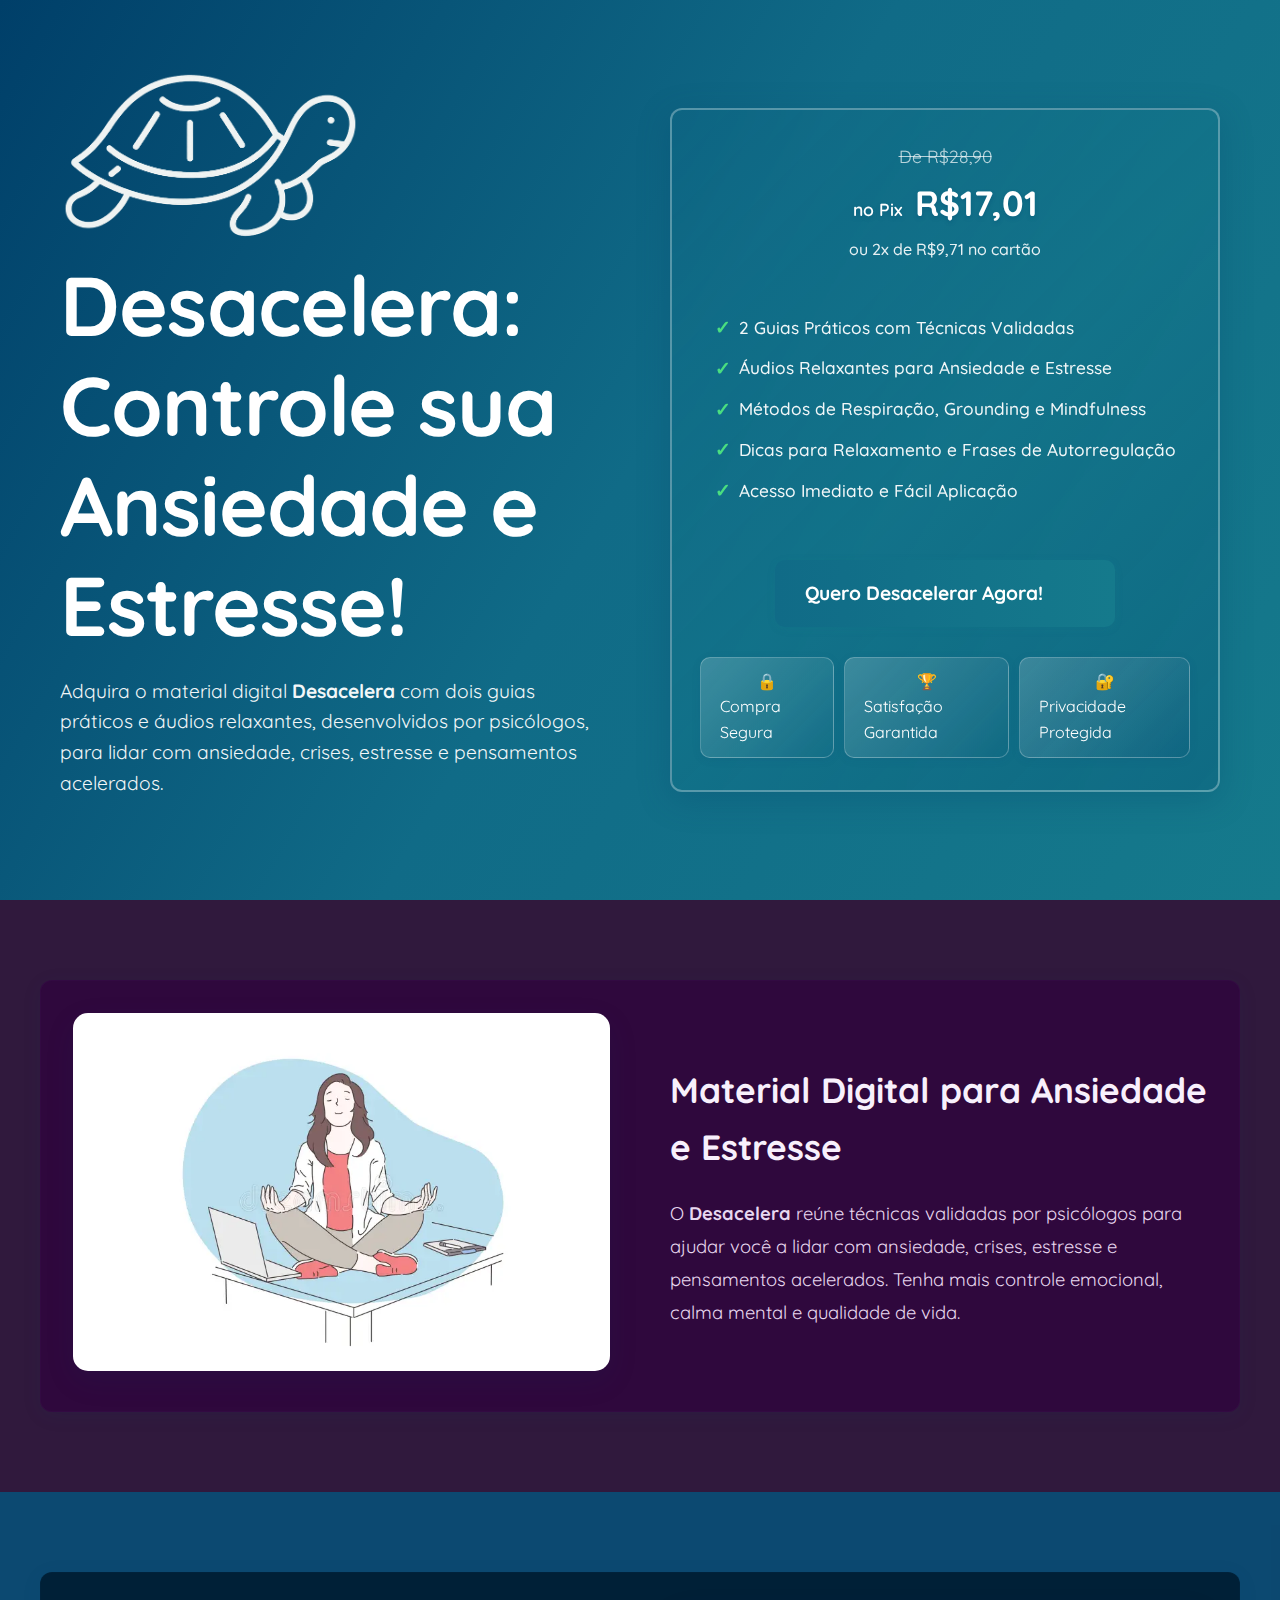
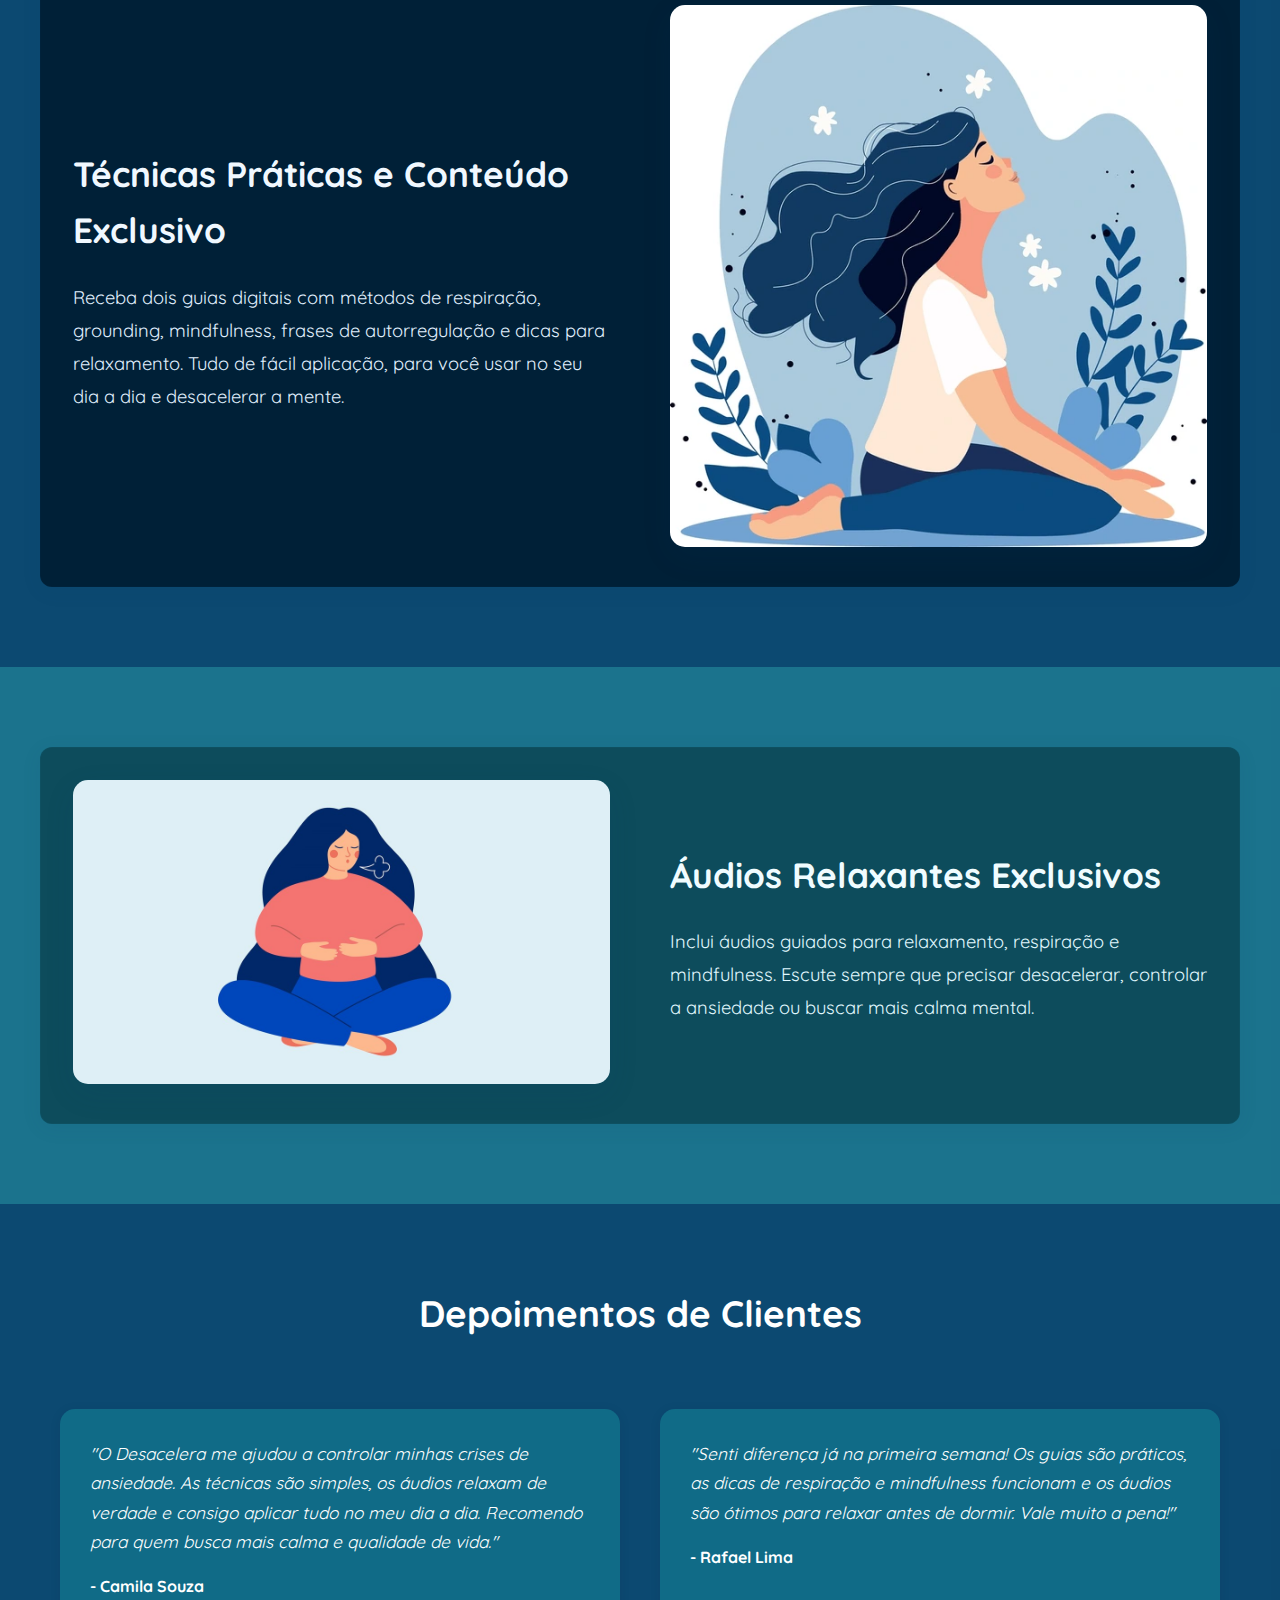
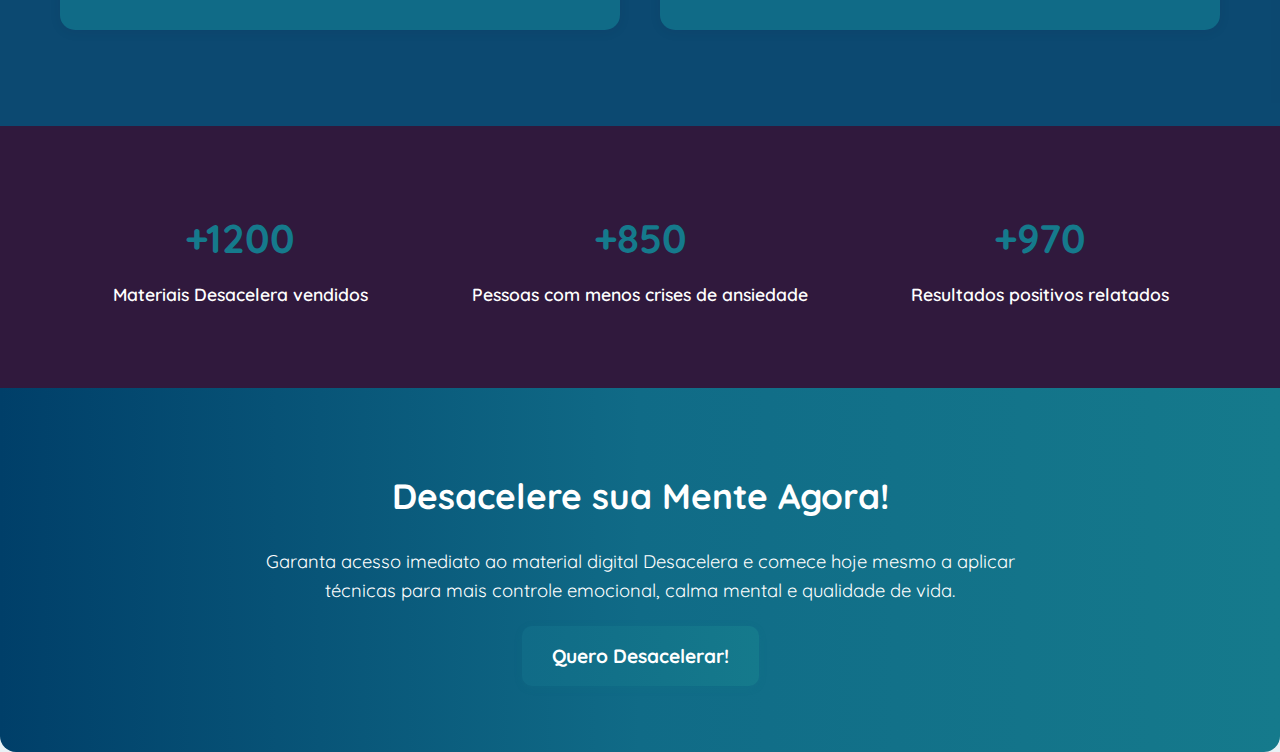
<file: index.html>
<!DOCTYPE html>
<html lang="pt-BR">
<head>
    <meta charset="UTF-8">
    <meta name="viewport" content="width=device-width, initial-scale=1.0">
    <title>Desacelera - Controle da Ansiedade | Técnicas e Áudios Relaxantes</title>
    <link rel="stylesheet" href="styles.css">
    <link href="https://fonts.googleapis.com/css2?family=Quicksand&display=swap" rel="stylesheet">

    <!-- Facebook Pixel Code -->
    <script>
    !function(f,b,e,v,n,t,s)
    {if(f.fbq)return;n=f.fbq=function(){n.callMethod?
    n.callMethod.apply(n,arguments):n.queue.push(arguments)};
    if(!f._fbq)f._fbq=n;n.push=n;n.loaded=!0;n.version='2.0';
    n.queue=[];t=b.createElement(e);t.async=!0;
    t.src=v;s=b.getElementsByTagName(e)[0];
    s.parentNode.insertBefore(t,s)}(window, document,'script',
    'https://connect.facebook.net/en_US/fbevents.js');
    
    // SUBSTITUA 'YOUR_PIXEL_ID_HERE' pelo seu ID do Facebook Pixel
    fbq('init', '2465746097156232');
    fbq('track', 'PageView');
    </script>
    <noscript><img height="1" width="1" style="display:none"
    src="https://www.facebook.com/tr?id=2465746097156232&ev=PageView&noscript=1"
    /></noscript>
    <!-- End Facebook Pixel Code -->
     
     <!-- Google tag (gtag.js) -->
<script async src="https://www.googletagmanager.com/gtag/js?id=G-Z0H064C7WY"></script>
<script>
  window.dataLayer = window.dataLayer || [];
  function gtag(){dataLayer.push(arguments);}
  gtag('js', new Date());

  gtag('config', 'G-Z0H064C7WY');
</script>

</head>
<body>
    <!-- Hero Section -->
    <section class="hero">
        <div class="hero-content">
            <div class="hero-left">
                <div class="logo">
                    <img src="turtuguita.png" alt="Desacelera - Controle da Ansiedade">
                </div>
                <h1>Desacelera: Controle sua Ansiedade e Estresse!</h1>
                <p>Adquira o material digital <strong>Desacelera</strong> com dois guias práticos e áudios relaxantes, desenvolvidos por psicólogos, para lidar com ansiedade, crises, estresse e pensamentos acelerados.</p>
            </div>
            <div class="hero-right">
                <div class="price-box">
                    <div class="price-header">
                        <span class="old-price">De R$28,90</span>
                        <div class="new-price">
                            <span class="currency">no Pix</span>
                            <span class="amount">R$17,01</span>
                        </div>
                        <span class="installments">ou 2x de R$9,71 no cartão</span>
                    </div>
                    <div class="benefits">
                        <div class="benefit-item">
                            <span class="checkmark">✓</span>
                            <span>2 Guias Práticos com Técnicas Validadas</span>
                        </div>
                        <div class="benefit-item">
                            <span class="checkmark">✓</span>
                            <span>Áudios Relaxantes para Ansiedade e Estresse</span>
                        </div>
                        <div class="benefit-item">
                            <span class="checkmark">✓</span>
                            <span>Métodos de Respiração, Grounding e Mindfulness</span>
                        </div>
                        <div class="benefit-item">
                            <span class="checkmark">✓</span>
                            <span>Dicas para Relaxamento e Frases de Autorregulação</span>
                        </div>
                        <div class="benefit-item">
                            <span class="checkmark">✓</span>
                            <span>Acesso Imediato e Fácil Aplicação</span>
                        </div>
                    </div>
                    <a href="https://pay.kirvano.com/d54d8dbb-82a1-4abf-9445-2cc3231f835b" class="cta-button">Quero Desacelerar Agora!</a>
                    <div class="security-badges">
                        <div class="badge">
                            <span class="icon">🔒</span>
                            <span>Compra Segura</span>
                        </div>
                        <div class="badge">
                            <span class="icon">🏆</span>
                            <span>Satisfação Garantida</span>
                        </div>
                        <div class="badge">
                            <span class="icon">🔐</span>
                            <span>Privacidade Protegida</span>
                        </div>
                    </div>
                </div>
            </div>
        </div>
    </section>

    <!-- Cronograma Section -->
    <section class="cronograma">
        <div class="section-content">
            <div class="section-left">
                <img src="imagem.png" alt="Guias Desacelera">
            </div>
            <div class="section-right">
                <h2>Material Digital para Ansiedade e Estresse</h2>
                <p>O <strong>Desacelera</strong> reúne técnicas validadas por psicólogos para ajudar você a lidar com ansiedade, crises, estresse e pensamentos acelerados. Tenha mais controle emocional, calma mental e qualidade de vida.</p>
            </div>
        </div>
    </section>

    <!-- Plano Alimentar Section (renomeado para Técnicas e Conteúdo) -->
    <section class="plano-alimentar">
        <div class="section-content">
            <div class="section-left">
                <h2>Técnicas Práticas e Conteúdo Exclusivo</h2>
                <p>Receba dois guias digitais com métodos de respiração, grounding, mindfulness, frases de autorregulação e dicas para relaxamento. Tudo de fácil aplicação, para você usar no seu dia a dia e desacelerar a mente.</p>
            </div>
            <div class="section-right">
                <img src="imagee.png" alt="Áudios Relaxantes">
            </div>
        </div>
    </section>

    <!-- Exercícios Section (renomeado para Áudios Relaxantes) -->
    <section class="exercicios">
        <div class="section-content">
            <div class="section-left">
                <img src="image2.png" alt="Fone de ouvido relaxamento">
            </div>
            <div class="section-right">
                <h2>Áudios Relaxantes Exclusivos</h2>
                <p>Inclui áudios guiados para relaxamento, respiração e mindfulness. Escute sempre que precisar desacelerar, controlar a ansiedade ou buscar mais calma mental.</p>
            </div>
        </div>
    </section>

    <!-- Depoimentos Section -->
    <section class="depoimentos">
        <div class="container">
            <h2>Depoimentos de Clientes</h2>
            <div class="depoimentos-grid">
                <div class="depoimento">
                    <p>"O Desacelera me ajudou a controlar minhas crises de ansiedade. As técnicas são simples, os áudios relaxam de verdade e consigo aplicar tudo no meu dia a dia. Recomendo para quem busca mais calma e qualidade de vida."</p>
                    <cite>- Camila Souza</cite>
                </div>
                <div class="depoimento">
                    <p>"Senti diferença já na primeira semana! Os guias são práticos, as dicas de respiração e mindfulness funcionam e os áudios são ótimos para relaxar antes de dormir. Vale muito a pena!"</p>
                    <cite>- Rafael Lima</cite>
                </div>
            </div>
        </div>
    </section>

    <!-- Estatísticas Section -->
    <section class="estatisticas">
        <div class="container">
            <div class="stats-grid">
                <div class="stat">
                    <div class="stat-number">+1200</div>
                    <div class="stat-label">Materiais Desacelera vendidos</div>
                </div>
                <div class="stat">
                    <div class="stat-number">+850</div>
                    <div class="stat-label">Pessoas com menos crises de ansiedade</div>
                </div>
                <div class="stat">
                    <div class="stat-number">+970</div>
                    <div class="stat-label">Resultados positivos relatados</div>
                </div>
            </div>
        </div>
    </section>

    <!-- CTA Final Section -->
    <section class="cta-final">
        <div class="container">
            <h2>Desacelere sua Mente Agora!</h2>
            <p>Garanta acesso imediato ao material digital Desacelera e comece hoje mesmo a aplicar técnicas para mais controle emocional, calma mental e qualidade de vida.</p>
            <a href="https://pay.kirvano.com/a9ccf625-13a6-44e7-a291-b2f102c4b207" class="cta-button">Quero Desacelerar!</a>
        </div>
    </section>

    <!-- Facebook Pixel Events Script -->
    <script>
        // Facebook Pixel Event Functions
        function trackPurchaseIntent() {
            if (typeof fbq !== 'undefined') {
                fbq('track', 'InitiateCheckout', {
                    content_name: 'Desacelera - Material Digital',
                    content_category: 'Digital Product',
                    value: 17.01,
                    currency: 'BRL'
                });
            }
        }

        function trackViewContent() {
            if (typeof fbq !== 'undefined') {
                fbq('track', 'ViewContent', {
                    content_name: 'Desacelera Landing Page',
                    content_category: 'Digital Product',
                    value: 17.01,
                    currency: 'BRL'
                });
            }
        }

        function trackAddToCart() {
            if (typeof fbq !== 'undefined') {
                fbq('track', 'AddToCart', {
                    content_name: 'Desacelera - Material Digital',
                    content_category: 'Digital Product',
                    value: 17.01,
                    currency: 'BRL'
                });
            }
        }

        // Smooth scrolling for anchor links
        document.querySelectorAll('a[href^="#"]').forEach(anchor => {
            anchor.addEventListener('click', function (e) {
                e.preventDefault();
                document.querySelector(this.getAttribute('href')).scrollIntoView({
                    behavior: 'smooth'
                });
            });
        });

        // Track CTA button clicks
        document.querySelectorAll('.cta-button').forEach(button => {
            button.addEventListener('click', function() {
                trackPurchaseIntent();
            });
        });

        // Add hover effects and animations
        document.addEventListener('DOMContentLoaded', function() {
            // Track page view
            trackViewContent();

            // Animate statistics on scroll
            const observerOptions = {
                threshold: 0.5,
                rootMargin: '0px 0px -100px 0px'
            };

            const observer = new IntersectionObserver(function(entries) {
                entries.forEach(entry => {
                    if (entry.isIntersecting) {
                        const statNumbers = entry.target.querySelectorAll('.stat-number');
                        statNumbers.forEach(stat => {
                            const finalValue = parseInt(stat.textContent.replace(/\D/g, ''));
                            animateNumber(stat, 0, finalValue, 2000);
                        });
                    }
                });
            }, observerOptions);

            const statsSection = document.querySelector('.estatisticas');
            if (statsSection) {
                observer.observe(statsSection);
            }
        });

        // Number animation function
        function animateNumber(element, start, end, duration) {
            const range = end - start;
            const startTime = performance.now();
            
            function updateNumber(currentTime) {
                const elapsed = currentTime - startTime;
                const progress = Math.min(elapsed / duration, 1);
                const current = Math.floor(start + (range * progress));
                
                element.textContent = '+' + current;
                
                if (progress < 1) {
                    requestAnimationFrame(updateNumber);
                }
            }
            
            requestAnimationFrame(updateNumber);
        }
    </script>
</body>
</html>
</file>
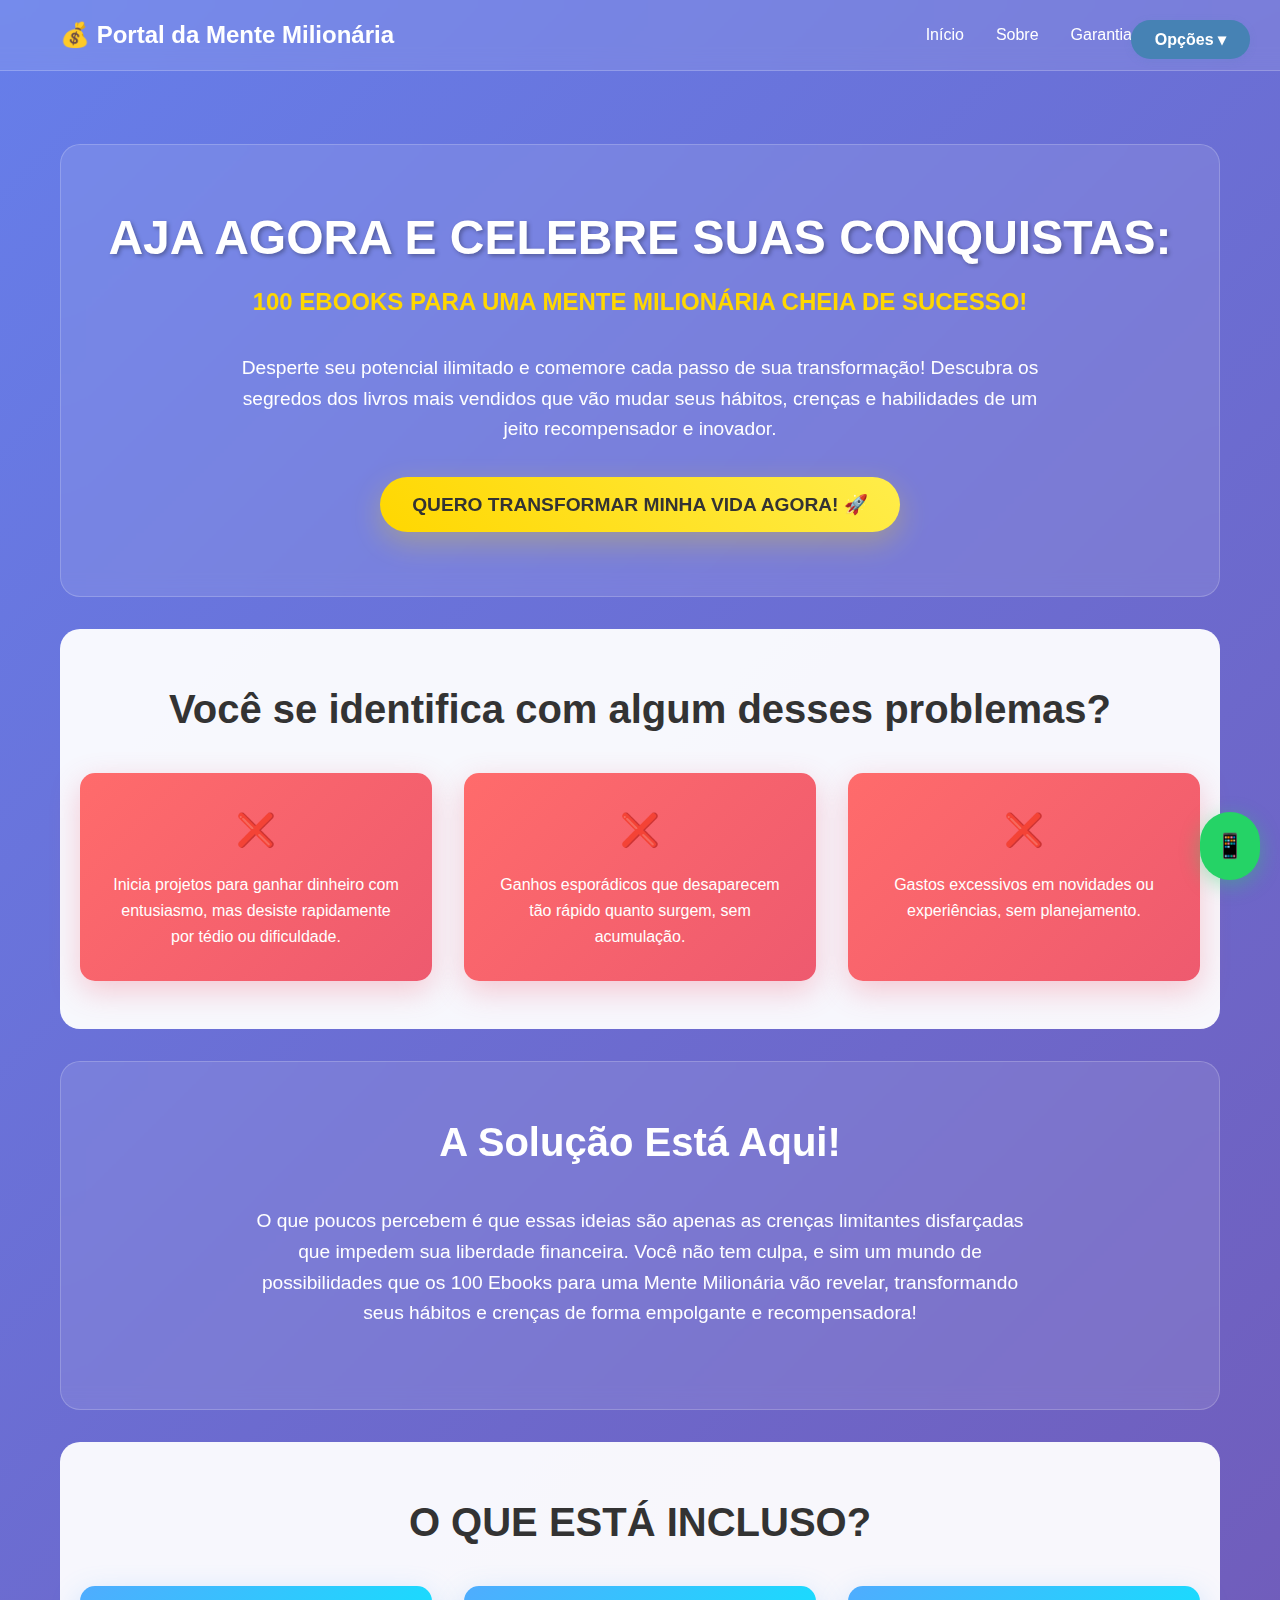
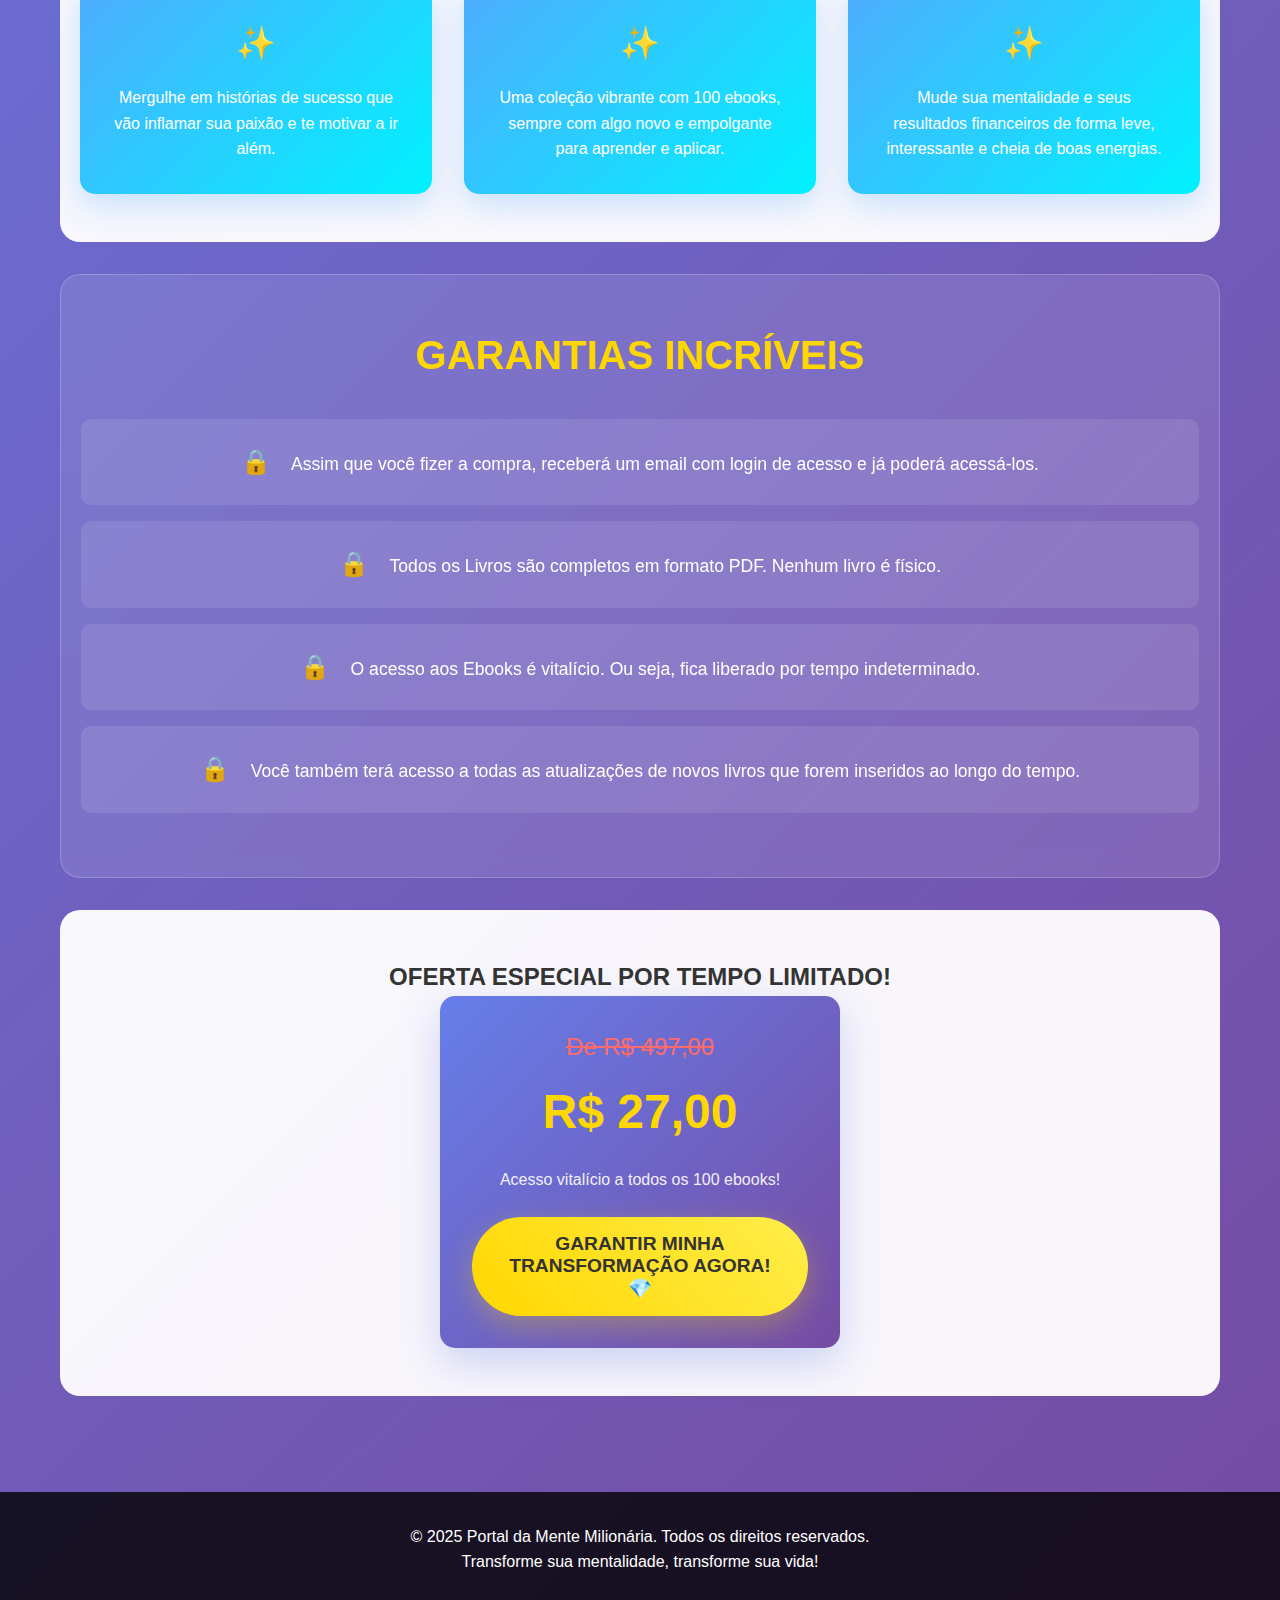
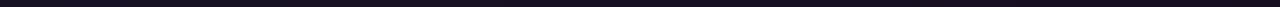
<file: 2index.html>
<!DOCTYPE html>
<html lang="pt-BR">
<head>
    <meta charset="UTF-8">
    <meta name="viewport" content="width=device-width, initial-scale=1.0">
    <title>Portal da Mente Milionária - 100 Ebooks para o Sucesso</title>
    <style>
        * {
            margin: 0;
            padding: 0;
            box-sizing: border-box;
        }

        body {
            font-family: 'Arial', sans-serif;
            line-height: 1.6;
            color: #333;
            background: linear-gradient(135deg, #667eea 0%, #764ba2 100%);
            min-height: 100vh;
        }

        .container {
            max-width: 1200px;
            margin: 0 auto;
            padding: 0 20px;
        }

        header {
            background: rgba(255, 255, 255, 0.1);
            backdrop-filter: blur(10px);
            padding: 1rem 0;
            position: fixed;
            width: 100%;
            top: 0;
            z-index: 1000;
            border-bottom: 1px solid rgba(255, 255, 255, 0.2);
        }

        .header-content {
            display: flex;
            justify-content: space-between;
            align-items: center;
        }

        .logo {
            font-size: 1.5rem;
            font-weight: bold;
            color: white;
            text-decoration: none;
        }

        .nav-links {
            display: flex;
            gap: 2rem;
        }

        .nav-links a {
            color: white;
            text-decoration: none;
            transition: all 0.3s ease;
        }

        .nav-links a:hover {
            color: #ffd700;
            transform: translateY(-2px);
        }

        main {
            margin-top: 80px;
            padding: 2rem 0;
        }

        .hero {
            text-align: center;
            padding: 4rem 0;
            background: rgba(255, 255, 255, 0.1);
            backdrop-filter: blur(10px);
            border-radius: 20px;
            margin: 2rem 0;
            border: 1px solid rgba(255, 255, 255, 0.2);
        }

        .hero h1 {
            font-size: 3rem;
            font-weight: bold;
            color: white;
            margin-bottom: 1rem;
            text-shadow: 2px 2px 4px rgba(0, 0, 0, 0.3);
            line-height: 1.2;
        }

        .hero .subtitle {
            font-size: 1.5rem;
            color: #ffd700;
            margin-bottom: 2rem;
            font-weight: 600;
        }

        .hero p {
            font-size: 1.2rem;
            color: white;
            margin-bottom: 2rem;
            max-width: 800px;
            margin-left: auto;
            margin-right: auto;
        }

        .cta-button {
            display: inline-block;
            background: linear-gradient(45deg, #ffd700, #ffed4a);
            color: #333;
            padding: 1rem 2rem;
            font-size: 1.2rem;
            font-weight: bold;
            text-decoration: none;
            border-radius: 50px;
            transition: all 0.3s ease;
            box-shadow: 0 10px 30px rgba(255, 215, 0, 0.3);
            border: none;
            cursor: pointer;
            animation: pulse 2s infinite;
        }

        .cta-button:hover {
            transform: translateY(-3px);
            box-shadow: 0 15px 40px rgba(255, 215, 0, 0.5);
        }

        @keyframes pulse {
            0% { transform: scale(1); }
            50% { transform: scale(1.05); }
            100% { transform: scale(1); }
        }

        .problems {
            background: rgba(255, 255, 255, 0.95);
            padding: 3rem 0;
            margin: 2rem 0;
            border-radius: 20px;
        }

        .problems h2 {
            text-align: center;
            font-size: 2.5rem;
            color: #333;
            margin-bottom: 2rem;
        }

        .problem-list {
            display: grid;
            grid-template-columns: repeat(auto-fit, minmax(300px, 1fr));
            gap: 2rem;
            margin-top: 2rem;
        }

        .problem-item {
            background: linear-gradient(135deg, #ff6b6b, #ee5a6f);
            color: white;
            padding: 2rem;
            border-radius: 15px;
            text-align: center;
            box-shadow: 0 10px 30px rgba(238, 90, 111, 0.3);
            transition: transform 0.3s ease;
        }

        .problem-item:hover {
            transform: translateY(-5px);
        }

        .problem-item::before {
            content: "❌";
            font-size: 2rem;
            display: block;
            margin-bottom: 1rem;
        }

        .solution {
            background: rgba(255, 255, 255, 0.1);
            backdrop-filter: blur(10px);
            padding: 3rem 0;
            margin: 2rem 0;
            border-radius: 20px;
            border: 1px solid rgba(255, 255, 255, 0.2);
        }

        .solution h2 {
            text-align: center;
            font-size: 2.5rem;
            color: white;
            margin-bottom: 2rem;
        }

        .solution p {
            font-size: 1.2rem;
            color: white;
            text-align: center;
            max-width: 800px;
            margin: 0 auto 2rem;
        }

        .features {
            background: rgba(255, 255, 255, 0.95);
            padding: 3rem 0;
            margin: 2rem 0;
            border-radius: 20px;
        }

        .features h2 {
            text-align: center;
            font-size: 2.5rem;
            color: #333;
            margin-bottom: 2rem;
        }

        .features-grid {
            display: grid;
            grid-template-columns: repeat(auto-fit, minmax(300px, 1fr));
            gap: 2rem;
            margin-top: 2rem;
        }

        .feature-item {
            background: linear-gradient(135deg, #4facfe, #00f2fe);
            color: white;
            padding: 2rem;
            border-radius: 15px;
            text-align: center;
            box-shadow: 0 10px 30px rgba(79, 172, 254, 0.3);
            transition: transform 0.3s ease;
        }

        .feature-item:hover {
            transform: translateY(-5px);
        }

        .feature-item::before {
            content: "✨";
            font-size: 2rem;
            display: block;
            margin-bottom: 1rem;
        }

        .guarantee {
            background: rgba(255, 255, 255, 0.1);
            backdrop-filter: blur(10px);
            padding: 3rem 0;
            margin: 2rem 0;
            border-radius: 20px;
            border: 1px solid rgba(255, 255, 255, 0.2);
            text-align: center;
        }

        .guarantee h2 {
            font-size: 2.5rem;
            color: #ffd700;
            margin-bottom: 2rem;
        }

        .guarantee-item {
            background: rgba(255, 255, 255, 0.1);
            padding: 1.5rem;
            border-radius: 10px;
            margin: 1rem 0;
            color: white;
            font-size: 1.1rem;
        }

        .guarantee-item::before {
            content: "🔒";
            font-size: 1.5rem;
            margin-right: 1rem;
        }

        .whatsapp-button {
            position: fixed;
            bottom: 20px;
            right: 20px;
            background: #25d366;
            color: white;
            padding: 15px;
            border-radius: 50px;
            text-decoration: none;
            font-size: 1.5rem;
            box-shadow: 0 5px 20px rgba(37, 211, 102, 0.4);
            transition: all 0.3s ease;
            z-index: 1000;
        }

        .whatsapp-button:hover {
            transform: scale(1.1);
            box-shadow: 0 8px 25px rgba(37, 211, 102, 0.6);
        }

        .price-section {
            background: rgba(255, 255, 255, 0.95);
            padding: 3rem 0;
            margin: 2rem 0;
            border-radius: 20px;
            text-align: center;
        }

        .price-box {
            background: linear-gradient(135deg, #667eea, #764ba2);
            color: white;
            padding: 2rem;
            border-radius: 15px;
            max-width: 400px;
            margin: 0 auto;
            box-shadow: 0 15px 40px rgba(102, 126, 234, 0.3);
        }

        .old-price {
            font-size: 1.5rem;
            text-decoration: line-through;
            color: #ff6b6b;
            margin-bottom: 0.5rem;
        }

        .new-price {
            font-size: 3rem;
            font-weight: bold;
            color: #ffd700;
            margin-bottom: 1rem;
        }

        .price-note {
            font-size: 1rem;
            opacity: 0.9;
            margin-bottom: 1.5rem;
        }

        footer {
            background: rgba(0, 0, 0, 0.8);
            color: white;
            text-align: center;
            padding: 2rem 0;
            margin-top: 2rem;
        }

        .screen-switcher {
            position: absolute;
            top: 20px;
            right: 30px;
            z-index: 2000;
        }

        #switcherBtn {
            background: #4682B4;
            color: #fff;
            border: none;
            border-radius: 25px;
            padding: 10px 24px;
            font-size: 1rem;
            font-weight: 600;
            cursor: pointer;
            box-shadow: 0 2px 8px rgba(70,130,180,0.12);
            transition: background 0.2s;
        }

        #switcherBtn:hover {
            background: #87CEEB;
            color: #2c3e50;
        }

        .switcher-menu {
            display: none;
            position: absolute;
            right: 0;
            top: 110%;
            background: #fff;
            border-radius: 10px;
            box-shadow: 0 4px 16px rgba(70,130,180,0.15);
            min-width: 160px;
            overflow: hidden;
        }

        .switcher-menu a {
            display: block;
            padding: 12px 20px;
            color: #4682B4;
            text-decoration: none;
            font-weight: 500;
            transition: background 0.2s, color 0.2s;
        }

        .switcher-menu a:hover {
            background: #87CEEB;
            color: #2c3e50;
        }

        @media (max-width: 768px) {
            .hero h1 {
                font-size: 2rem;
            }
            
            .hero .subtitle {
                font-size: 1.2rem;
            }
            
            .nav-links {
                display: none;
            }
            
            .features-grid,
            .problem-list {
                grid-template-columns: 1fr;
            }

            .screen-switcher {
                top: 10px;
                right: 10px;
            }
        }
    </style>
</head>
<body>
    <header>
        <div class="container">
            <div class="header-content">
                <a href="#" class="logo">💰 Portal da Mente Milionária</a>
                <nav class="nav-links">
                    <a href="#home">Início</a>
                    <a href="#sobre">Sobre</a>
                    <a href="#garantia">Garantia</a>
                    <a href="#contato">Contato</a>
                </nav>
            </div>
        </div>
    </header>

    <main>
        <div class="container">
            <section class="hero" id="home">
                <h1>AJA AGORA E CELEBRE SUAS CONQUISTAS:</h1>
                <p class="subtitle">100 EBOOKS PARA UMA MENTE MILIONÁRIA CHEIA DE SUCESSO!</p>
                <p>Desperte seu potencial ilimitado e comemore cada passo de sua transformação! Descubra os segredos dos livros mais vendidos que vão mudar seus hábitos, crenças e habilidades de um jeito recompensador e inovador.</p>
                <button class="cta-button" onclick="scrollToPrice()">QUERO TRANSFORMAR MINHA VIDA AGORA! 🚀</button>
            </section>

            <section class="problems">
                <div class="container">
                    <h2>Você se identifica com algum desses problemas?</h2>
                    <div class="problem-list">
                        <div class="problem-item">
                            <p>Inicia projetos para ganhar dinheiro com entusiasmo, mas desiste rapidamente por tédio ou dificuldade.</p>
                        </div>
                        <div class="problem-item">
                            <p>Ganhos esporádicos que desaparecem tão rápido quanto surgem, sem acumulação.</p>
                        </div>
                        <div class="problem-item">
                            <p>Gastos excessivos em novidades ou experiências, sem planejamento.</p>
                        </div>
                    </div>
                </div>
            </section>

            <section class="solution">
                <div class="container">
                    <h2>A Solução Está Aqui!</h2>
                    <p>O que poucos percebem é que essas ideias são apenas as crenças limitantes disfarçadas que impedem sua liberdade financeira. Você não tem culpa, e sim um mundo de possibilidades que os 100 Ebooks para uma Mente Milionária vão revelar, transformando seus hábitos e crenças de forma empolgante e recompensadora!</p>
                </div>
            </section>

            <section class="features">
                <div class="container">
                    <h2>O QUE ESTÁ INCLUSO?</h2>
                    <div class="features-grid">
                        <div class="feature-item">
                            <p>Mergulhe em histórias de sucesso que vão inflamar sua paixão e te motivar a ir além.</p>
                        </div>
                        <div class="feature-item">
                            <p>Uma coleção vibrante com 100 ebooks, sempre com algo novo e empolgante para aprender e aplicar.</p>
                        </div>
                        <div class="feature-item">
                            <p>Mude sua mentalidade e seus resultados financeiros de forma leve, interessante e cheia de boas energias.</p>
                        </div>
                    </div>
                </div>
            </section>

            <section class="guarantee" id="garantia">
                <div class="container">
                    <h2>GARANTIAS INCRÍVEIS</h2>
                    <div class="guarantee-item">
                        Assim que você fizer a compra, receberá um email com login de acesso e já poderá acessá-los.
                    </div>
                    <div class="guarantee-item">
                        Todos os Livros são completos em formato PDF. Nenhum livro é físico.
                    </div>
                    <div class="guarantee-item">
                        O acesso aos Ebooks é vitalício. Ou seja, fica liberado por tempo indeterminado.
                    </div>
                    <div class="guarantee-item">
                        Você também terá acesso a todas as atualizações de novos livros que forem inseridos ao longo do tempo.
                    </div>
                </div>
            </section>

            <section class="price-section" id="preco">
                <div class="container">
                    <h2>OFERTA ESPECIAL POR TEMPO LIMITADO!</h2>
                    <div class="price-box">
                        <div class="old-price">De R$ 497,00</div>
                        <div class="new-price">R$ 27,00</div>
                        <div class="price-note">Acesso vitalício a todos os 100 ebooks!</div>
                        <button class="cta-button" onclick="redirectToPayment()">GARANTIR MINHA TRANSFORMAÇÃO AGORA! 💎</button>
                    </div>
                </div>
            </section>
        </div>
    </main>

    <footer>
        <div class="container">
            <p>&copy; 2025 Portal da Mente Milionária. Todos os direitos reservados.</p>
            <p>Transforme sua mentalidade, transforme sua vida!</p>
        </div>
    </footer>

    <a href="https://wa.me/5511999999999" class="whatsapp-button" target="_blank">
        📱
    </a>

    <div class="screen-switcher">
        <button id="switcherBtn">Opções ▾</button>
        <div id="switcherMenu" class="switcher-menu">
            <a href="index1.html">Opção 1</a>
            <a href="index.html">Opção 2</a>
            <a href="2index.html">Opção 3</a>
            <a href="3index.html">Opção 4</a>
        </div>
    </div>

    <script>
        function scrollToPrice() {
            document.getElementById('preco').scrollIntoView({ 
                behavior: 'smooth' 
            });
        }

        function redirectToPayment() {
            alert('Redirecionando para o pagamento...');
            // Aqui você colocaria o link real do pagamento
            // window.location.href = 'https://seulink.com/pagamento';
        }

        // Animação de entrada
        window.addEventListener('load', function() {
            document.body.style.opacity = '0';
            document.body.style.transition = 'opacity 0.5s ease';
            setTimeout(() => {
                document.body.style.opacity = '1';
            }, 100);
        });

        // Efeito parallax suave
        window.addEventListener('scroll', function() {
            const scrolled = window.pageYOffset;
            const parallax = document.querySelector('.hero');
            const speed = scrolled * 0.5;
            parallax.style.transform = `translateY(${speed}px)`;
        });

        // Contador de visitantes simulado
        let visitors = Math.floor(Math.random() * 1000) + 500;
        setInterval(() => {
            visitors += Math.floor(Math.random() * 3) + 1;
            // Você pode adicionar um contador visual aqui
        }, 30000);

        // Menu de opções
        const switcherBtn = document.getElementById('switcherBtn');
        const switcherMenu = document.getElementById('switcherMenu');

        switcherBtn.addEventListener('click', () => {
            const isOpen = switcherMenu.style.display === 'flex';
            switcherMenu.style.display = isOpen ? 'none' : 'flex';
        });

        document.addEventListener('DOMContentLoaded', function() {
            const btn = document.getElementById('switcherBtn');
            const menu = document.getElementById('switcherMenu');
            if (btn && menu) {
                btn.addEventListener('click', function(e) {
                    e.stopPropagation();
                    menu.style.display = menu.style.display === 'block' ? 'none' : 'block';
                });
                document.addEventListener('click', function() {
                    menu.style.display = 'none';
                });
            }
        });
    </script>
</body>
</html>
</file>
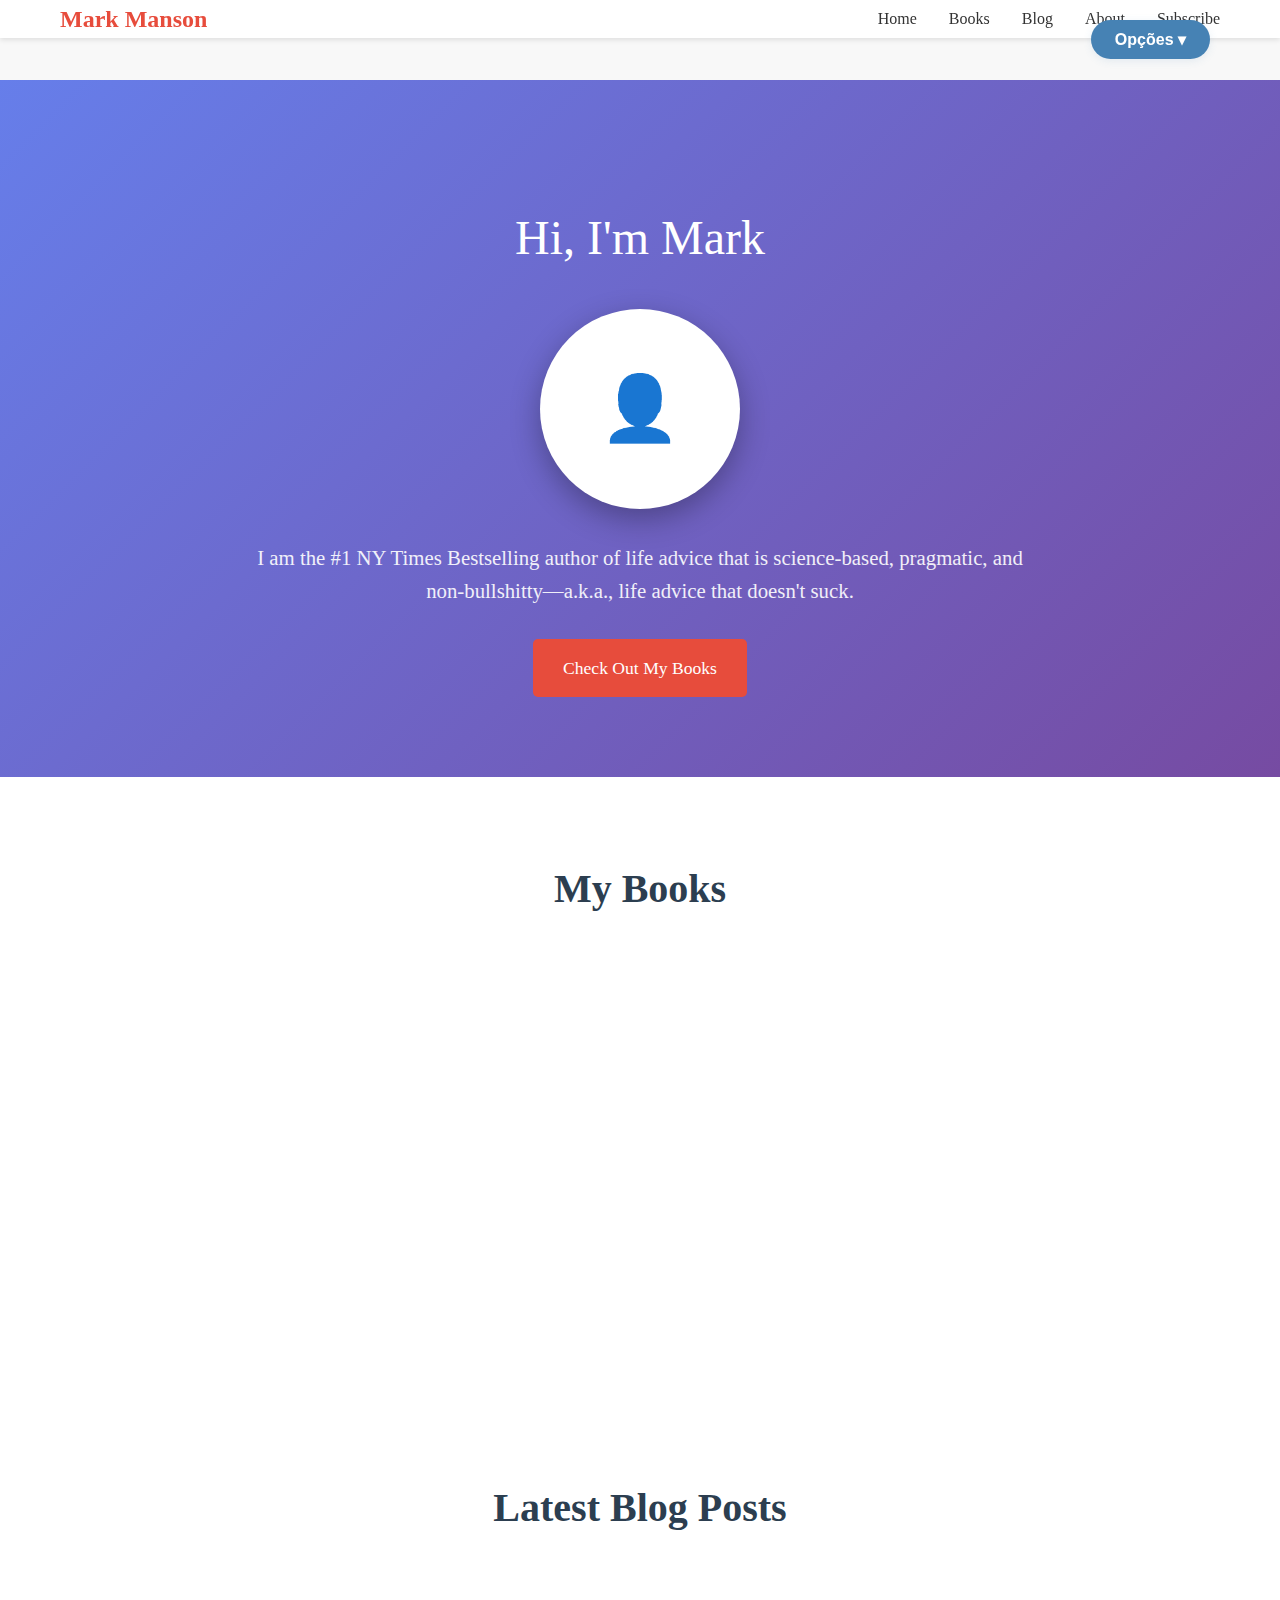
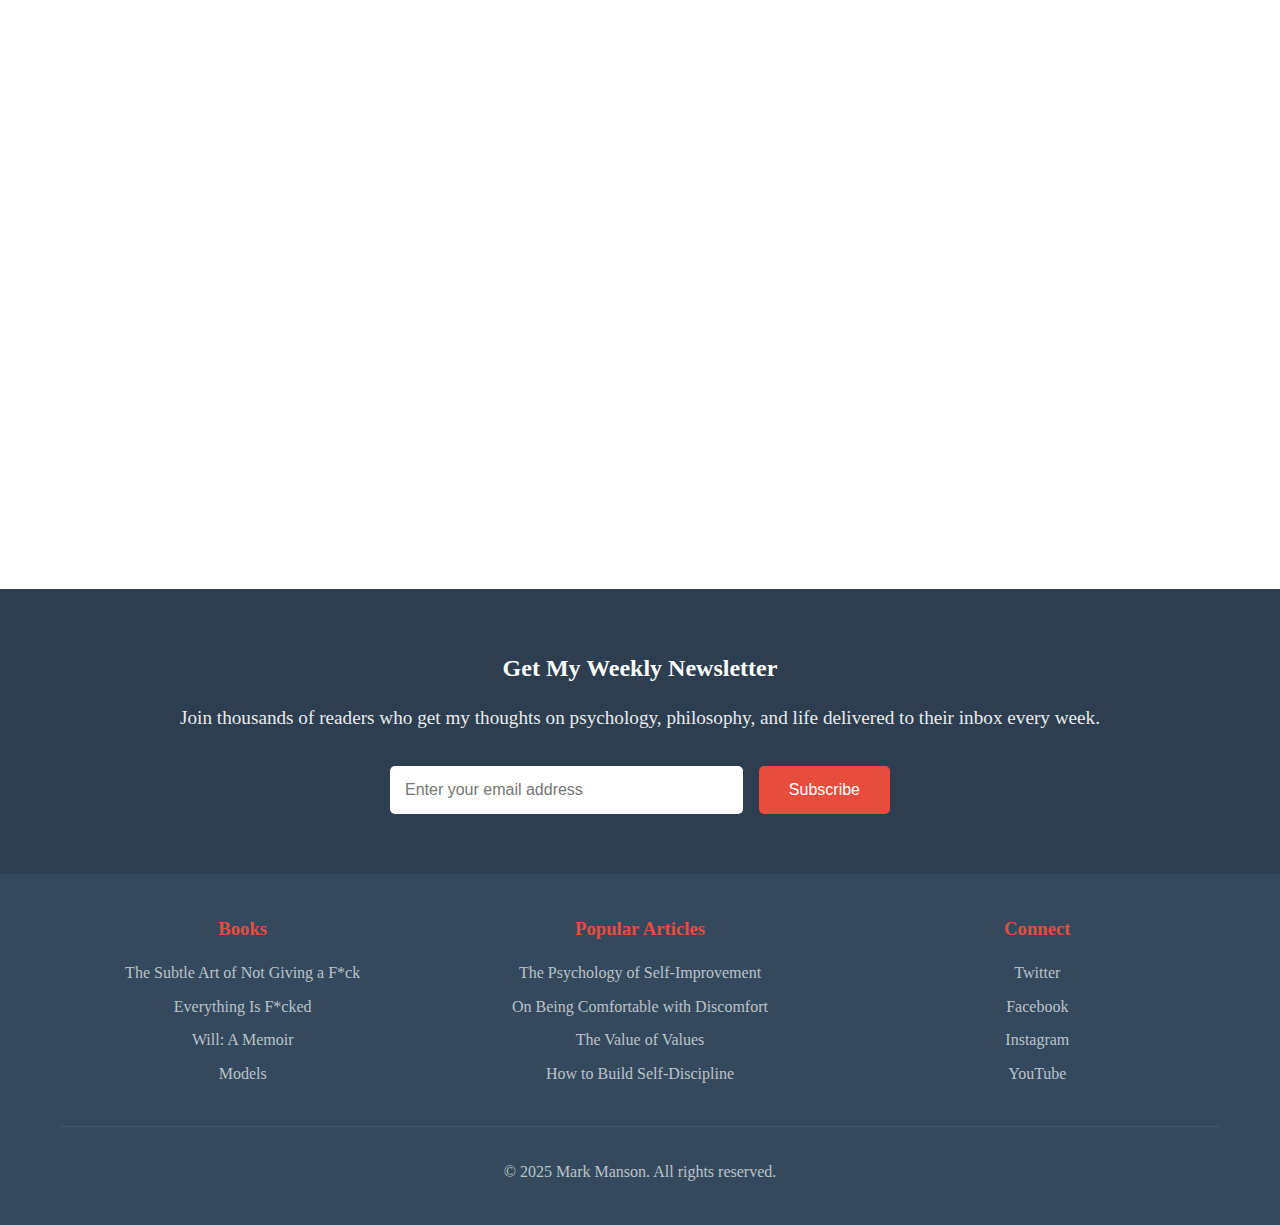
<file: 3index.html>
<!DOCTYPE html>
<html lang="en">
<head>
    <meta charset="UTF-8">
    <meta name="viewport" content="width=device-width, initial-scale=1.0">
    <title>Mark Manson - Life Advice that Doesn't Suck</title>
    <style>
        * {
            margin: 0;
            padding: 0;
            box-sizing: border-box;
        }

        body {
            font-family: 'Georgia', serif;
            line-height: 1.6;
            color: #333;
            background-color: #f8f8f8;
        }

        .container {
            max-width: 1200px;
            margin: 0 auto;
            padding: 0 20px;
        }

        /* Header */
        header {
            background: #fff;
            box-shadow: 0 2px 5px rgba(0,0,0,0.1);
            position: fixed;
            width: 100%;
            top: 0;
            z-index: 1000;
        }

        nav {
            display: flex;
            justify-content: space-between;
            align-items: center;
            padding: 1rem 0;
        }

        .logo {
            font-size: 1.5rem;
            font-weight: bold;
            color: #e74c3c;
        }

        .nav-links {
            display: flex;
            list-style: none;
            gap: 2rem;
        }

        .nav-links a {
            text-decoration: none;
            color: #333;
            font-weight: 500;
            transition: color 0.3s;
        }

        .nav-links a:hover {
            color: #e74c3c;
        }

        /* Hero Section */
        .hero {
            background: linear-gradient(135deg, #667eea 0%, #764ba2 100%);
            color: white;
            padding: 120px 0 80px;
            text-align: center;
            margin-top: 80px;
        }

        .hero-content {
            max-width: 800px;
            margin: 0 auto;
        }

        .hero h1 {
            font-size: 3rem;
            margin-bottom: 1rem;
            font-weight: 300;
        }

        .hero-image {
            width: 200px;
            height: 200px;
            border-radius: 50%;
            margin: 2rem auto;
            background: #fff;
            display: flex;
            align-items: center;
            justify-content: center;
            font-size: 4rem;
            color: #667eea;
            box-shadow: 0 10px 30px rgba(0,0,0,0.3);
        }

        .hero p {
            font-size: 1.3rem;
            margin-bottom: 2rem;
            opacity: 0.9;
        }

        .cta-button {
            background: #e74c3c;
            color: white;
            padding: 15px 30px;
            border: none;
            border-radius: 5px;
            font-size: 1.1rem;
            cursor: pointer;
            transition: background 0.3s;
            text-decoration: none;
            display: inline-block;
        }

        .cta-button:hover {
            background: #c0392b;
        }

        /* Main Content */
        .main-content {
            padding: 80px 0;
            background: #fff;
        }

        .section {
            margin-bottom: 80px;
        }

        .section h2 {
            font-size: 2.5rem;
            margin-bottom: 2rem;
            text-align: center;
            color: #2c3e50;
        }

        /* Books Section */
        .books-grid {
            display: grid;
            grid-template-columns: repeat(auto-fit, minmax(300px, 1fr));
            gap: 2rem;
            margin-top: 3rem;
        }

        .book-card {
            background: #f8f9fa;
            padding: 2rem;
            border-radius: 10px;
            text-align: center;
            transition: transform 0.3s, box-shadow 0.3s;
        }

        .book-card:hover {
            transform: translateY(-5px);
            box-shadow: 0 10px 30px rgba(0,0,0,0.1);
        }

        .book-cover {
            width: 150px;
            height: 200px;
            background: linear-gradient(45deg, #e74c3c, #c0392b);
            margin: 0 auto 1rem;
            border-radius: 5px;
            display: flex;
            align-items: center;
            justify-content: center;
            color: white;
            font-weight: bold;
            font-size: 1.2rem;
            text-align: center;
        }

        .book-title {
            font-size: 1.3rem;
            margin-bottom: 0.5rem;
            color: #2c3e50;
        }

        .book-description {
            color: #666;
            line-height: 1.5;
        }

        /* Blog Section */
        .blog-posts {
            display: grid;
            grid-template-columns: repeat(auto-fit, minmax(350px, 1fr));
            gap: 2rem;
            margin-top: 3rem;
        }

        .blog-post {
            background: #fff;
            border-radius: 10px;
            overflow: hidden;
            box-shadow: 0 5px 15px rgba(0,0,0,0.1);
            transition: transform 0.3s;
        }

        .blog-post:hover {
            transform: translateY(-5px);
        }

        .blog-post-image {
            width: 100%;
            height: 200px;
            background: linear-gradient(45deg, #3498db, #2980b9);
            display: flex;
            align-items: center;
            justify-content: center;
            color: white;
            font-size: 1.2rem;
        }

        .blog-post-content {
            padding: 1.5rem;
        }

        .blog-post h3 {
            font-size: 1.3rem;
            margin-bottom: 0.5rem;
            color: #2c3e50;
        }

        .blog-post p {
            color: #666;
            line-height: 1.6;
        }

        .blog-post .read-more {
            color: #e74c3c;
            text-decoration: none;
            font-weight: bold;
            margin-top: 1rem;
            display: inline-block;
        }

        /* Newsletter Section */
        .newsletter {
            background: #2c3e50;
            color: white;
            padding: 60px 0;
            text-align: center;
        }

        .newsletter h2 {
            color: white;
            margin-bottom: 1rem;
        }

        .newsletter p {
            font-size: 1.2rem;
            margin-bottom: 2rem;
            opacity: 0.9;
        }

        .newsletter-form {
            max-width: 500px;
            margin: 0 auto;
            display: flex;
            gap: 1rem;
        }

        .newsletter-form input {
            flex: 1;
            padding: 15px;
            border: none;
            border-radius: 5px;
            font-size: 1rem;
        }

        .newsletter-form button {
            background: #e74c3c;
            color: white;
            padding: 15px 30px;
            border: none;
            border-radius: 5px;
            font-size: 1rem;
            cursor: pointer;
            transition: background 0.3s;
        }

        .newsletter-form button:hover {
            background: #c0392b;
        }

        /* Footer */
        footer {
            background: #34495e;
            color: white;
            padding: 40px 0;
            text-align: center;
        }

        .footer-content {
            display: grid;
            grid-template-columns: repeat(auto-fit, minmax(250px, 1fr));
            gap: 2rem;
            margin-bottom: 2rem;
        }

        .footer-section h3 {
            margin-bottom: 1rem;
            color: #e74c3c;
        }

        .footer-section ul {
            list-style: none;
        }

        .footer-section ul li {
            margin-bottom: 0.5rem;
        }

        .footer-section a {
            color: #bdc3c7;
            text-decoration: none;
            transition: color 0.3s;
        }

        .footer-section a:hover {
            color: #e74c3c;
        }

        .footer-bottom {
            border-top: 1px solid #4a5568;
            padding-top: 2rem;
            color: #bdc3c7;
        }

        /* Responsive Design */
        @media (max-width: 768px) {
            .nav-links {
                display: none;
            }

            .hero h1 {
                font-size: 2rem;
            }

            .hero p {
                font-size: 1.1rem;
            }

            .newsletter-form {
                flex-direction: column;
            }

            .section h2 {
                font-size: 2rem;
            }
        }
    </style>
</head>
<body>
    <header>
        <nav class="container" style="position:relative;">
            <div class="logo">Mark Manson</div>
            <ul class="nav-links">
                <li><a href="#home">Home</a></li>
                <li><a href="#books">Books</a></li>
                <li><a href="#blog">Blog</a></li>
                <li><a href="#about">About</a></li>
                <li><a href="#subscribe">Subscribe</a></li>
            </ul>
            <div class="screen-switcher">
                <button id="switcherBtn">Opções ▾</button>
                <div id="switcherMenu" class="switcher-menu">
                    <a href="index1.html">Opção 1</a>
                    <a href="index.html">Opção 2</a>
                    <a href="2index.html">Opção 3</a>
                    <a href="3index.html">Opção 4</a>
                </div>
            </div>
        </nav>
    </header>
</style>
<style>
    .screen-switcher {
        position: absolute;
        top: 20px;
        right: 30px;
        z-index: 2000;
    }
    #switcherBtn {
        background: #4682B4;
        color: #fff;
        border: none;
        border-radius: 25px;
        padding: 10px 24px;
        font-size: 1rem;
        font-weight: 600;
        cursor: pointer;
        box-shadow: 0 2px 8px rgba(70,130,180,0.12);
        transition: background 0.2s;
    }
    #switcherBtn:hover {
        background: #87CEEB;
        color: #2c3e50;
    }
    .switcher-menu {
        display: none;
        position: absolute;
        right: 0;
        top: 110%;
        background: #fff;
        border-radius: 10px;
        box-shadow: 0 4px 16px rgba(70,130,180,0.15);
        min-width: 160px;
        overflow: hidden;
    }
    .switcher-menu a {
        display: block;
        padding: 12px 20px;
        color: #4682B4;
        text-decoration: none;
        font-weight: 500;
        transition: background 0.2s, color 0.2s;
    }
    .switcher-menu a:hover {
        background: #87CEEB;
        color: #2c3e50;
    }
</style>
<script>
    document.addEventListener('DOMContentLoaded', function() {
        const btn = document.getElementById('switcherBtn');
        const menu = document.getElementById('switcherMenu');
        if (btn && menu) {
            btn.addEventListener('click', function(e) {
                e.stopPropagation();
                menu.style.display = menu.style.display === 'block' ? 'none' : 'block';
            });
            document.addEventListener('click', function() {
                menu.style.display = 'none';
            });
        }
    });
</script>

    <section id="home" class="hero">
        <div class="container">
            <div class="hero-content">
                <h1>Hi, I'm Mark</h1>
                <div class="hero-image">
                    👤
                </div>
                <p>I am the #1 NY Times Bestselling author of life advice that is science-based, pragmatic, and non-bullshitty—a.k.a., life advice that doesn't suck.</p>
                <a href="#books" class="cta-button">Check Out My Books</a>
            </div>
        </div>
    </section>

    <main class="main-content">
        <div class="container">
            <section id="books" class="section">
                <h2>My Books</h2>
                <div class="books-grid">
                    <div class="book-card">
                        <div class="book-cover">
                            The Subtle Art of Not Giving a F*ck
                        </div>
                        <div class="book-title">The Subtle Art of Not Giving a F*ck</div>
                        <div class="book-description">
                            A counterintuitive approach to living a good life. Learn to focus your energy on what truly matters.
                        </div>
                    </div>
                    <div class="book-card">
                        <div class="book-cover">
                            Everything Is F*cked
                        </div>
                        <div class="book-title">Everything Is F*cked: A Book About Hope</div>
                        <div class="book-description">
                            A philosophical exploration of hope, happiness, and the meaning of life in our modern world.
                        </div>
                    </div>
                    <div class="book-card">
                        <div class="book-cover">
                            Will: A Memoir
                        </div>
                        <div class="book-title">Will: A Memoir</div>
                        <div class="book-description">
                            A deeply personal memoir exploring themes of identity, purpose, and personal growth.
                        </div>
                    </div>
                </div>
            </section>

            <section id="blog" class="section">
                <h2>Latest Blog Posts</h2>
                <div class="blog-posts">
                    <article class="blog-post">
                        <div class="blog-post-image">Article Image</div>
                        <div class="blog-post-content">
                            <h3>The Psychology of Self-Improvement</h3>
                            <p>Understanding why we chase self-improvement and how to do it effectively without falling into common traps.</p>
                            <a href="#" class="read-more">Read More →</a>
                        </div>
                    </article>
                    <article class="blog-post">
                        <div class="blog-post-image">Article Image</div>
                        <div class="blog-post-content">
                            <h3>On Being Comfortable with Discomfort</h3>
                            <p>Why embracing discomfort is essential for growth and how to develop this crucial life skill.</p>
                            <a href="#" class="read-more">Read More →</a>
                        </div>
                    </article>
                    <article class="blog-post">
                        <div class="blog-post-image">Article Image</div>
                        <div class="blog-post-content">
                            <h3>The Value of Values</h3>
                            <p>How to identify your core values and use them as a compass for making better life decisions.</p>
                            <a href="#" class="read-more">Read More →</a>
                        </div>
                    </article>
                </div>
            </section>
        </div>
    </main>

    <section id="subscribe" class="newsletter">
        <div class="container">
            <h2>Get My Weekly Newsletter</h2>
            <p>Join thousands of readers who get my thoughts on psychology, philosophy, and life delivered to their inbox every week.</p>
            <form class="newsletter-form">
                <input type="email" placeholder="Enter your email address" required>
                <button type="submit">Subscribe</button>
            </form>
        </div>
    </section>

    <footer>
        <div class="container">
            <div class="footer-content">
                <div class="footer-section">
                    <h3>Books</h3>
                    <ul>
                        <li><a href="#">The Subtle Art of Not Giving a F*ck</a></li>
                        <li><a href="#">Everything Is F*cked</a></li>
                        <li><a href="#">Will: A Memoir</a></li>
                        <li><a href="#">Models</a></li>
                    </ul>
                </div>
                <div class="footer-section">
                    <h3>Popular Articles</h3>
                    <ul>
                        <li><a href="#">The Psychology of Self-Improvement</a></li>
                        <li><a href="#">On Being Comfortable with Discomfort</a></li>
                        <li><a href="#">The Value of Values</a></li>
                        <li><a href="#">How to Build Self-Discipline</a></li>
                    </ul>
                </div>
                <div class="footer-section">
                    <h3>Connect</h3>
                    <ul>
                        <li><a href="#">Twitter</a></li>
                        <li><a href="#">Facebook</a></li>
                        <li><a href="#">Instagram</a></li>
                        <li><a href="#">YouTube</a></li>
                    </ul>
                </div>
            </div>
            <div class="footer-bottom">
                <p>&copy; 2025 Mark Manson. All rights reserved.</p>
            </div>
        </div>
    </footer>

    <script>
        // Smooth scrolling for navigation links
        document.querySelectorAll('a[href^="#"]').forEach(anchor => {
            anchor.addEventListener('click', function (e) {
                e.preventDefault();
                const target = document.querySelector(this.getAttribute('href'));
                if (target) {
                    target.scrollIntoView({
                        behavior: 'smooth',
                        block: 'start'
                    });
                }
            });
        });

        // Newsletter form submission
        document.querySelector('.newsletter-form').addEventListener('submit', function(e) {
            e.preventDefault();
            const email = this.querySelector('input[type="email"]').value;
            if (email) {
                alert('Thank you for subscribing! (This is a demo)');
                this.reset();
            }
        });

        // Add scroll effect to header
        window.addEventListener('scroll', function() {
            const header = document.querySelector('header');
            if (window.scrollY > 100) {
                header.style.background = 'rgba(255, 255, 255, 0.95)';
                header.style.backdropFilter = 'blur(10px)';
            } else {
                header.style.background = '#fff';
                header.style.backdropFilter = 'none';
            }
        });

        // Add animation to cards on scroll
        const observerOptions = {
            threshold: 0.1,
            rootMargin: '0px 0px -50px 0px'
        };

        const observer = new IntersectionObserver(function(entries) {
            entries.forEach(entry => {
                if (entry.isIntersecting) {
                    entry.target.style.opacity = '1';
                    entry.target.style.transform = 'translateY(0)';
                }
            });
        }, observerOptions);

        // Observe all cards
        document.querySelectorAll('.book-card, .blog-post').forEach(card => {
            card.style.opacity = '0';
            card.style.transform = 'translateY(30px)';
            card.style.transition = 'opacity 0.6s ease, transform 0.6s ease';
            observer.observe(card);
        });
    </script>
</body>
</html>
</file>
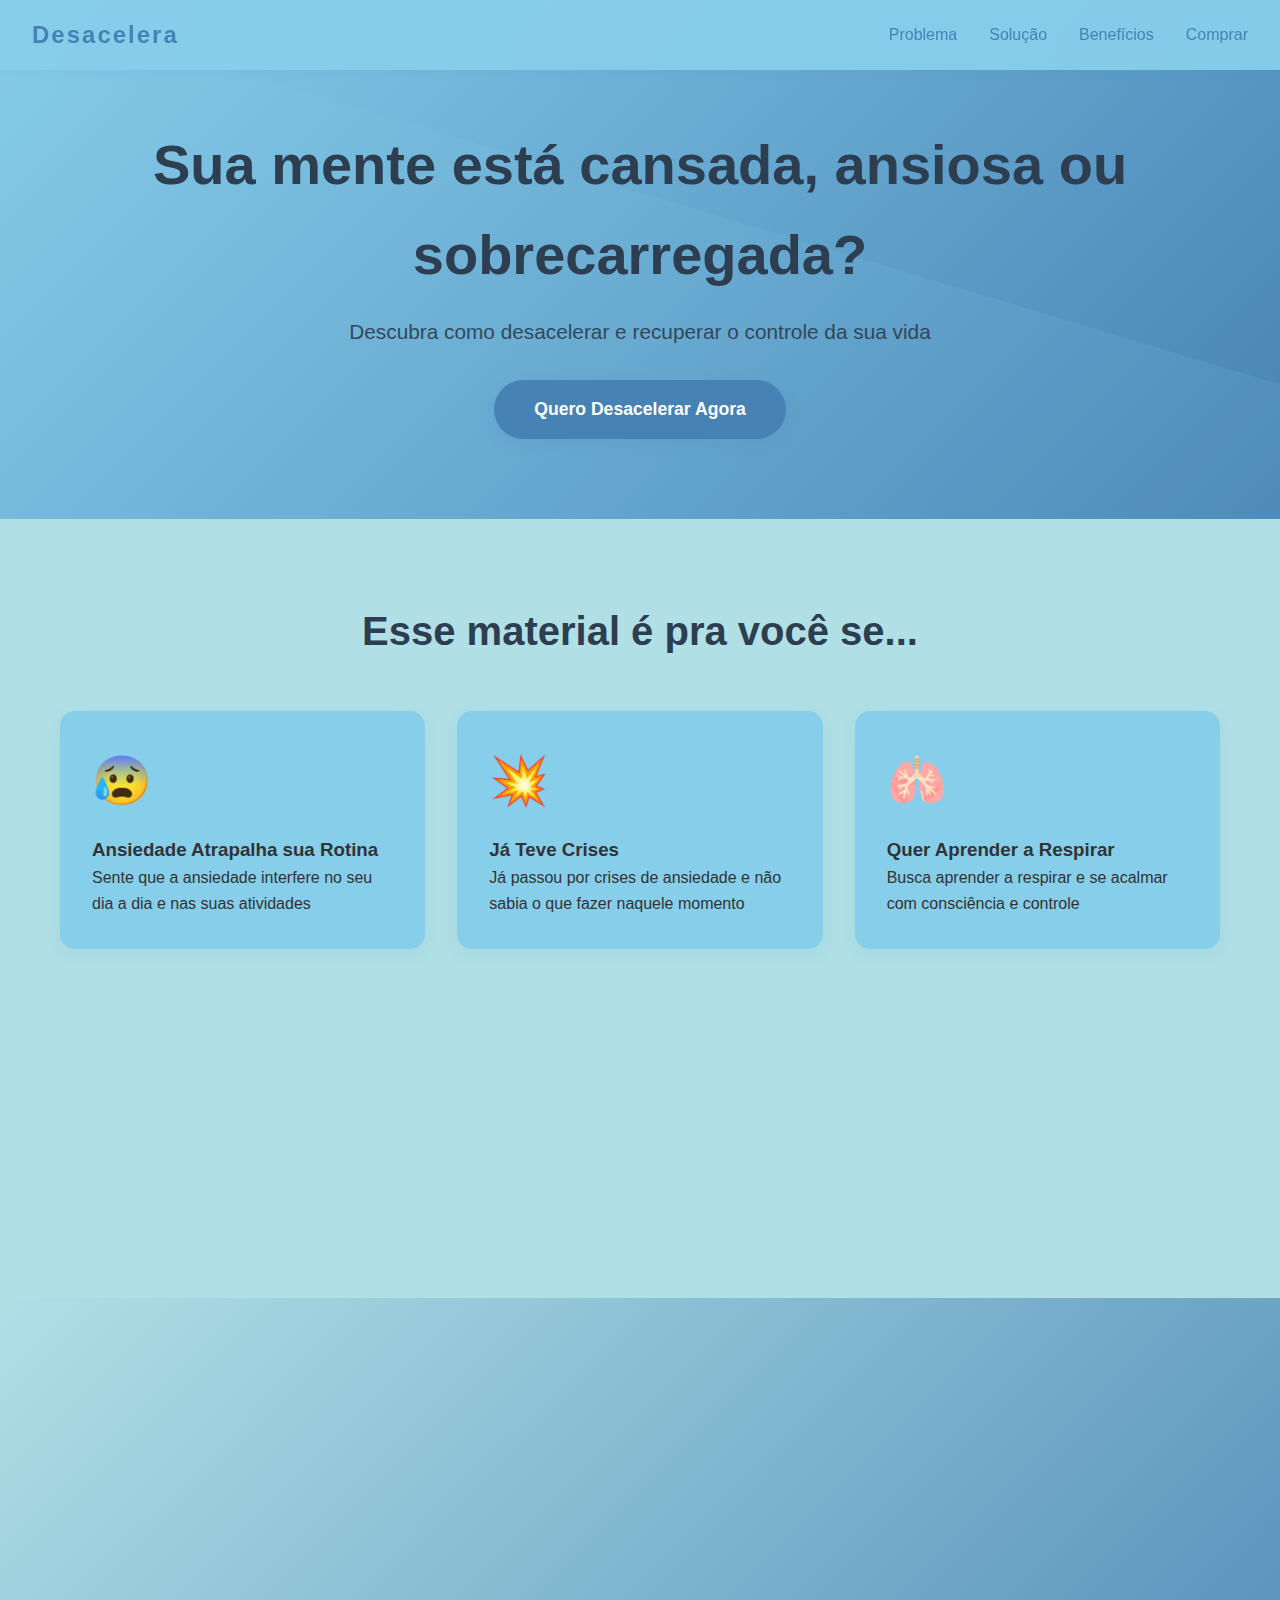
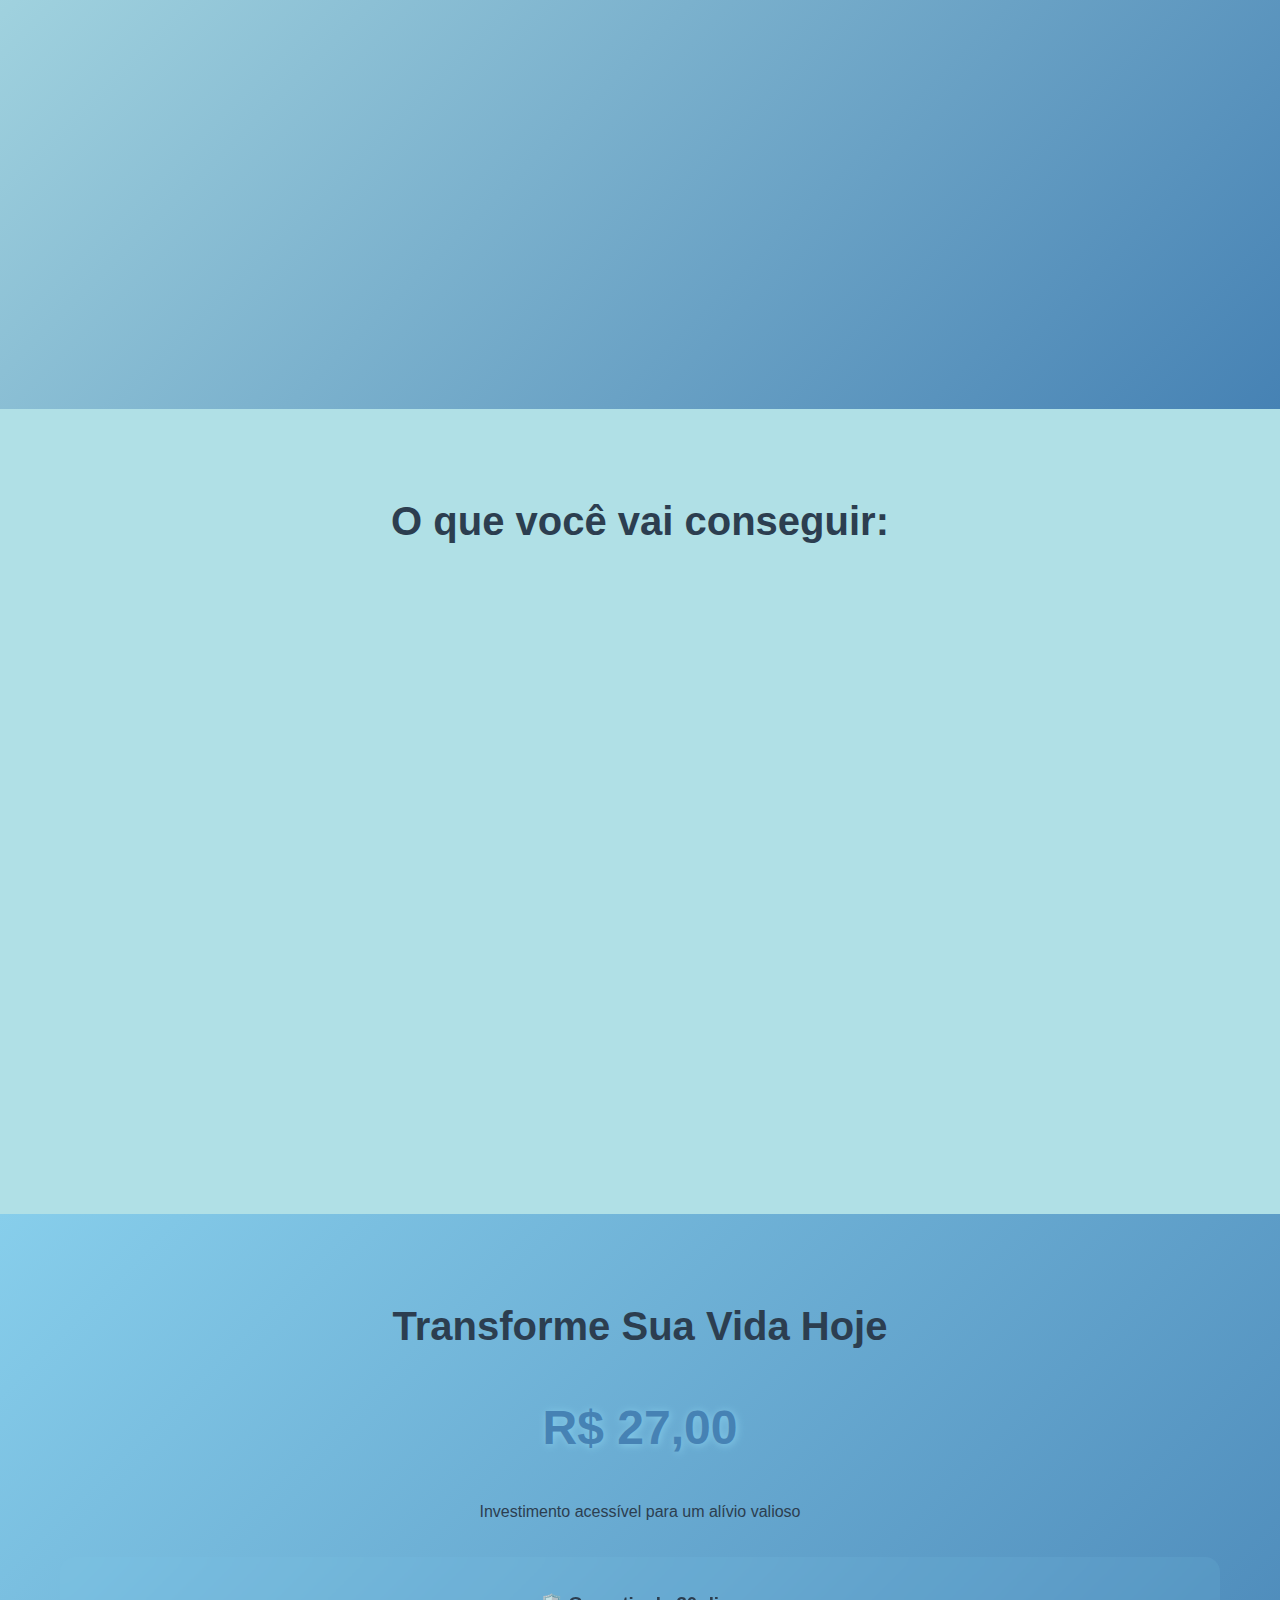
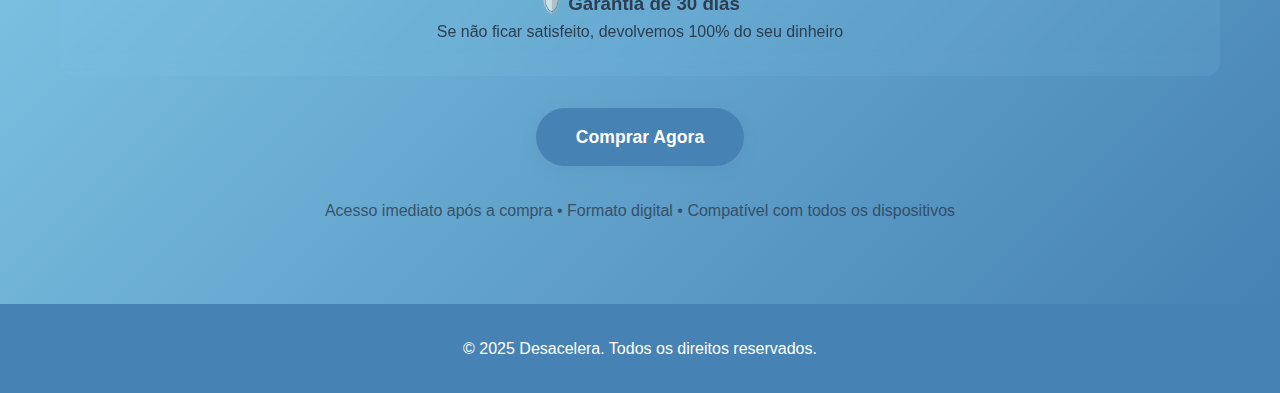
<file: index1.html>
<!DOCTYPE html>
<html lang="pt-BR">
<head>
    <meta charset="UTF-8">
    <meta name="viewport" content="width=device-width, initial-scale=1.0">
    <title>Desacelera - Transforme sua Relação com o Tempo</title>
    <style>
        * {
            margin: 0;
            padding: 0;
            box-sizing: border-box;
        }

        body {
            font-family: 'Segoe UI', Tahoma, Geneva, Verdana, sans-serif;
            line-height: 1.6;
            color: #333;
            overflow-x: hidden;
            background: #B0E0E6; /* Powder Blue */
        }

        .container {
            max-width: 1200px;
            margin: 0 auto;
            padding: 0 20px;
        }

        /* Header */
        header {
            position: fixed;
            top: 0;
            width: 100%;
            background: rgba(135, 206, 235, 0.95); /* Sky Blue */
            backdrop-filter: blur(10px);
            z-index: 1000;
            transition: all 0.3s ease;
            box-shadow: 0 2px 10px rgba(70, 130, 180, 0.08); /* Steel Blue shadow */
        }

        nav {
            display: flex;
            justify-content: space-between;
            align-items: center;
            padding: 1rem 2rem;
        }

        .logo {
            font-size: 1.5rem;
            font-weight: bold;
            color: #4682B4; /* Steel Blue */
            letter-spacing: 2px;
        }

        .nav-links {
            display: flex;
            gap: 2rem;
            list-style: none;
        }

        .nav-links a {
            text-decoration: none;
            color: #4682B4;
            font-weight: 500;
            transition: color 0.3s ease;
        }

        .nav-links a:hover {
            color: #87CEEB;
        }

        /* Hero Section */
        .hero {
            background: linear-gradient(135deg, #87CEEB 0%, #4682B4 100%);
            color: #2c3e50;
            padding: 120px 0 80px;
            text-align: center;
            position: relative;
            overflow: hidden;
        }

        .hero::before {
            content: '';
            position: absolute;
            top: 0;
            left: 0;
            right: 0;
            bottom: 0;
            background: url('data:image/svg+xml,<svg xmlns="http://www.w3.org/2000/svg" viewBox="0 0 1000 1000"><polygon fill="%2387ceeb22" points="0,0 1000,300 1000,1000 0,700"/></svg>');
            background-size: cover;
        }

        .hero-content {
            position: relative;
            z-index: 2;
        }

        .hero h1 {
            font-size: 3.5rem;
            margin-bottom: 1rem;
            animation: fadeInUp 1s ease-out;
        }

        .hero-subtitle {
            font-size: 1.3rem;
            margin-bottom: 2rem;
            opacity: 0.9;
            animation: fadeInUp 1s ease-out 0.2s both;
        }

        .cta-button {
            display: inline-block;
            background: #4682B4;
            color: #fff;
            padding: 15px 40px;
            text-decoration: none;
            border-radius: 50px;
            font-weight: bold;
            font-size: 1.1rem;
            transition: all 0.3s ease;
            box-shadow: 0 4px 15px rgba(70, 130, 180, 0.18);
            animation: fadeInUp 1s ease-out 0.4s both;
        }

        .cta-button:hover {
            background: #87CEEB;
            color: #2c3e50;
            transform: translateY(-2px);
            box-shadow: 0 6px 20px rgba(135, 206, 235, 0.22);
        }

        /* Problem Section */
        .problem {
            padding: 80px 0;
            background: #B0E0E6;
        }

        .problem h2 {
            text-align: center;
            font-size: 2.5rem;
            margin-bottom: 3rem;
            color: #2c3e50;
        }

        .problem-grid {
            display: grid;
            grid-template-columns: repeat(auto-fit, minmax(300px, 1fr));
            gap: 2rem;
            margin-top: 3rem;
        }

        .problem-card {
            background: #87CEEB;
            padding: 2rem;
            border-radius: 15px;
            box-shadow: 0 5px 15px rgba(70, 130, 180, 0.10);
            transition: transform 0.3s ease;
        }

        .problem-card:hover {
            transform: translateY(-5px);
        }

        .problem-icon {
            font-size: 3rem;
            margin-bottom: 1rem;
        }

        /* Solution Section */
        .solution {
            padding: 80px 0;
            background: linear-gradient(135deg, #B0E0E6 0%, #4682B4 100%);
            color: #2c3e50;
        }

        .solution-content {
            display: grid;
            grid-template-columns: 1fr 1fr;
            gap: 4rem;
            align-items: center;
        }

        .solution h2 {
            font-size: 2.5rem;
            margin-bottom: 2rem;
        }

        .solution-features {
            list-style: none;
        }

        .solution-features li {
            padding: 1rem 0;
            position: relative;
            padding-left: 2.5rem;
        }

        .solution-features li::before {
            content: attr(data-icon);
            position: absolute;
            left: 0;
            color: #4682B4;
            font-weight: bold;
            font-size: 1.2rem;
        }

        .book-mockup {
            text-align: center;
            position: relative;
        }

        .book-cover {
            width: 300px;
            height: 400px;
            background: linear-gradient(135deg, #87CEEB 0%, #4682B4 100%);
            border-radius: 10px;
            display: flex;
            align-items: center;
            justify-content: center;
            margin: 0 auto;
            box-shadow: 0 20px 40px rgba(70, 130, 180, 0.18);
            transform: perspective(1000px) rotateY(-15deg);
            transition: transform 0.3s ease;
        }

        .book-cover:hover {
            transform: perspective(1000px) rotateY(0deg);
        }

        .book-title {
            font-size: 2rem;
            font-weight: bold;
            color: #fff;
            text-align: center;
            text-shadow: 1px 1px 8px #4682B4;
        }

        /* Benefits Section */
        .benefits {
            padding: 80px 0;
            background: #B0E0E6;
        }

        .benefits h2 {
            text-align: center;
            font-size: 2.5rem;
            margin-bottom: 3rem;
            color: #2c3e50;
        }

        .benefits-grid {
            display: grid;
            grid-template-columns: repeat(auto-fit, minmax(280px, 1fr));
            gap: 2rem;
        }

        .benefit-card {
            text-align: center;
            padding: 2rem;
            border-radius: 15px;
            background: linear-gradient(135deg, #87CEEB 0%, #B0E0E6 100%);
            transition: transform 0.3s ease;
            box-shadow: 0 4px 12px rgba(70, 130, 180, 0.10);
        }

        .benefit-card:hover {
            transform: scale(1.05);
            box-shadow: 0 8px 24px rgba(135, 206, 235, 0.18);
        }

        .benefit-icon {
            font-size: 3rem;
            margin-bottom: 1rem;
        }

        /* CTA Section */
        .final-cta {
            background: linear-gradient(135deg, #87CEEB 0%, #4682B4 100%);
            color: #2c3e50;
            padding: 80px 0;
            text-align: center;
        }

        .final-cta h2 {
            font-size: 2.5rem;
            margin-bottom: 2rem;
        }

        .price {
            font-size: 3rem;
            font-weight: bold;
            margin: 2rem 0;
            color: #4682B4;
            text-shadow: 1px 1px 8px #87CEEB;
        }

        .guarantee {
            background: rgba(135, 206, 235, 0.12);
            padding: 2rem;
            border-radius: 15px;
            margin: 2rem 0;
            backdrop-filter: blur(10px);
        }

        /* Footer */
        footer {
            background: #4682B4;
            color: #fff;
            padding: 2rem 0;
            text-align: center;
        }

        /* Animations */
        @keyframes fadeInUp {
            from {
                opacity: 0;
                transform: translateY(30px);
            }
            to {
                opacity: 1;
                transform: translateY(0);
            }
        }

        .fade-in {
            animation: fadeInUp 0.6s ease-out;
        }

        /* Responsive */
        @media (max-width: 768px) {
            .nav-links {
                display: none;
            }

            .hero h1 {
                font-size: 2.5rem;
            }

            .solution-content {
                grid-template-columns: 1fr;
                gap: 2rem;
            }

            .book-cover {
                width: 250px;
                height: 350px;
            }
        }

        /* Scroll animations */
        .scroll-animation {
            opacity: 0;
            transform: translateY(30px);
            transition: all 0.6s ease;
        }

        .scroll-animation.animate {
            opacity: 1;
            transform: translateY(0);
        }
    </style>
</head>
<body>
    <header>
        <nav>
            <div class="logo">Desacelera</div>
            <ul class="nav-links">
                <li><a href="#problema">Problema</a></li>
                <li><a href="#solucao">Solução</a></li>
                <li><a href="#beneficios">Benefícios</a></li>
                <li><a href="#comprar">Comprar</a></li>
            </ul>
        </nav>
    </header>

    <section class="hero">
        <div class="container">
            <div class="hero-content">
                <h1>Sua mente está cansada, ansiosa ou sobrecarregada?</h1>
                <p class="hero-subtitle">Descubra como desacelerar e recuperar o controle da sua vida</p>
                <a href="#comprar" class="cta-button">Quero Desacelerar Agora</a>
            </div>
        </div>
    </section>

    <section id="problema" class="problem">
        <div class="container">
            <h2>Esse material é pra você se...</h2>
            <div class="problem-grid">
                <div class="problem-card scroll-animation">
                    <div class="problem-icon">😰</div>
                    <h3>Ansiedade Atrapalha sua Rotina</h3>
                    <p>Sente que a ansiedade interfere no seu dia a dia e nas suas atividades</p>
                </div>
                <div class="problem-card scroll-animation">
                    <div class="problem-icon">💥</div>
                    <h3>Já Teve Crises</h3>
                    <p>Já passou por crises de ansiedade e não sabia o que fazer naquele momento</p>
                </div>
                <div class="problem-card scroll-animation">
                    <div class="problem-icon">🫁</div>
                    <h3>Quer Aprender a Respirar</h3>
                    <p>Busca aprender a respirar e se acalmar com consciência e controle</p>
                </div>
                <div class="problem-card scroll-animation">
                    <div class="problem-icon">🧠</div>
                    <h3>Mente Não Para Nunca</h3>
                    <p>Procura uma alternativa simples e realista para cuidar da mente acelerada</p>
                </div>
            </div>
        </div>
    </section>

    <section id="solucao" class="solution">
        <div class="container">
            <div class="solution-content">
                <div class="scroll-animation">
                    <h2>A Solução que Você Precisa</h2>
                    <p>O ebook "Desacelera" oferece:</p>
                    <ul class="solution-features">
                        <li data-icon="🎧">Áudios relaxantes para qualquer hora</li>
                        <li data-icon="📘">Técnicas práticas para recuperar sua paz</li>
                        <li data-icon="💤">Ajuda para dormir melhor, desligar a mente e combater a insônia</li>
                        <li data-icon="🧭">Um passo a passo direto, sem enrolação, pra você se acalmar com leveza</li>
                        <li data-icon="🌀">Soluções reais para ansiedade e mente acelerada</li>
                        <li data-icon="💸">Investimento acessível para um alívio valioso</li>
                        <li data-icon="❤️">Suporte emocional para quem sente que a mente não para nunca</li>
                    </ul>
                </div>
                <div class="book-mockup scroll-animation">
                    <div class="book-cover">
                        <div class="book-title">DESACELERA</div>
                    </div>
                </div>
            </div>
        </div>
    </section>

    <section id="beneficios" class="benefits">
        <div class="container">
            <h2>O que você vai conseguir:</h2>
            <div class="benefits-grid">
                <div class="benefit-card scroll-animation">
                    <div class="benefit-icon">🎧</div>
                    <h3>Áudios Relaxantes</h3>
                    <p>Acesso a áudios especialmente criados para te ajudar a relaxar a qualquer hora do dia</p>
                </div>
                <div class="benefit-card scroll-animation">
                    <div class="benefit-icon">📘</div>
                    <h3>Técnicas Práticas</h3>
                    <p>Métodos comprovados e fáceis de aplicar para recuperar sua paz interior</p>
                </div>
                <div class="benefit-card scroll-animation">
                    <div class="benefit-icon">💤</div>
                    <h3>Sono Reparador</h3>
                    <p>Aprenda a desligar a mente e combater a insônia para dormir melhor</p>
                </div>
                <div class="benefit-card scroll-animation">
                    <div class="benefit-icon">🧭</div>
                    <h3>Passo a Passo Direto</h3>
                    <p>Orientações claras e objetivas, sem enrolação, para se acalmar com leveza</p>
                </div>
                <div class="benefit-card scroll-animation">
                    <div class="benefit-icon">🌀</div>
                    <h3>Soluções Reais</h3>
                    <p>Estratégias eficazes para lidar com ansiedade e mente acelerada</p>
                </div>
                <div class="benefit-card scroll-animation">
                    <div class="benefit-icon">❤️</div>
                    <h3>Suporte Emocional</h3>
                    <p>Acolhimento e orientação para quem sente que a mente não para nunca</p>
                </div>
            </div>
        </div>
    </section>

    <section id="comprar" class="final-cta">
        <div class="container">
            <h2>Transforme Sua Vida Hoje</h2>
            <div class="price">R$ 27,00</div>
            <p>Investimento acessível para um alívio valioso</p>
            
            <div class="guarantee">
                <h3>🛡️ Garantia de 30 dias</h3>
                <p>Se não ficar satisfeito, devolvemos 100% do seu dinheiro</p>
            </div>

            <a href="#" class="cta-button" onclick="redirectToCheckout()">Comprar Agora</a>
            
            <p style="margin-top: 2rem; opacity: 0.8;">
                Acesso imediato após a compra • Formato digital • Compatível com todos os dispositivos
            </p>
        </div>
    </section>

    <footer>
        <div class="container">
            <p>&copy; 2025 Desacelera. Todos os direitos reservados.</p>
        </div>
    </footer>

    <script>
        // Smooth scrolling
        document.querySelectorAll('a[href^="#"]').forEach(anchor => {
            anchor.addEventListener('click', function (e) {
                e.preventDefault();
                document.querySelector(this.getAttribute('href')).scrollIntoView({
                    behavior: 'smooth'
                });
            });
        });

        // Scroll animations
        function animateOnScroll() {
            const elements = document.querySelectorAll('.scroll-animation');
            elements.forEach(element => {
                const elementTop = element.getBoundingClientRect().top;
                const windowHeight = window.innerHeight;
                
                if (elementTop < windowHeight - 100) {
                    element.classList.add('animate');
                }
            });
        }

        window.addEventListener('scroll', animateOnScroll);
        window.addEventListener('load', animateOnScroll);

        // Header scroll effect
        window.addEventListener('scroll', () => {
            const header = document.querySelector('header');
            if (window.scrollY > 100) {
                header.style.background = 'rgba(255, 255, 255, 0.98)';
                header.style.boxShadow = '0 2px 10px rgba(0, 0, 0, 0.1)';
            } else {
                header.style.background = 'rgba(255, 255, 255, 0.95)';
                header.style.boxShadow = 'none';
            }
        });

        // Checkout redirect
        function redirectToCheckout() {
            alert('Aqui você integraria com seu sistema de pagamento (Hotmart, Monetizze, etc.)');
            // window.location.href = 'https://seu-link-de-checkout.com';
        }

        // Add floating effect to book cover
        const bookCover = document.querySelector('.book-cover');
        if (bookCover) {
            setInterval(() => {
                bookCover.style.transform = 'perspective(1000px) rotateY(-15deg) translateY(-5px)';
                setTimeout(() => {
                    bookCover.style.transform = 'perspective(1000px) rotateY(-15deg) translateY(0px)';
                }, 2000);
            }, 4000);
        }
    </script>
</body>
</html>
</file>
<file: styles.css>
:root {
    --cor-primaria: #003f69;
    --cor-secundaria: #106b87;
    --cor-terciaria: #157a8c;
    --cor-destaque: #260d33;
    --cor-fundo: #f8f8f8;
    --cor-escura: #260d33;
    --cor-branca: #fff;
    --cor-sucesso: #27ae60;
    --cor-erro: #e74c3c;
    --sombra-leve: 0 2px 12px rgba(38,13,51,0.08);
    --sombra-media: 0 10px 30px rgba(0,63,105,0.10);
    --raio: 12px;
    --transicao: 0.2s;
}

* {
    margin: 0;
    padding: 0;
    box-sizing: border-box;
}

body {
    font-family: 'Quicksand', sans-serif;
    line-height: 1.6;
    color: var(--cor-escura);
    background: #e8f1f5;
}

a {
    color: var(--cor-secundaria);
    text-decoration: none;
    transition: color var(--transicao);
}
a:hover {
    color: var(--cor-terciaria);
}

.container {
    max-width: 1200px;
    margin: 0 auto;
    padding: 0 20px;
}

/* Hero Section */
.hero {
    background: linear-gradient(120deg, var(--cor-primaria) 0%, var(--cor-secundaria) 50%, var(--cor-terciaria) 100%);
    color: var(--cor-branca);
    padding: 60px 0;
    min-height: 100vh;
    display: flex;
    align-items: center;
}

.hero-content {
    max-width: 1200px;
    margin: 0 auto;
    padding: 0 20px;
    display: grid;
    grid-template-columns: 1fr 1fr;
    gap: 60px;
    align-items: center;
}

.logo img {
    width: 300px;
    height: auto;
    margin-bottom: 1px;
    
}

.hero-left h1 {
    font-size: 5.2rem;
    font-weight: bold;
    line-height: 1.2;
    margin-bottom: 20px;
    letter-spacing: -1px;
}

.hero-left p {
    font-size: 1.2rem;
    margin-bottom: 30px;
    opacity: 0.95;
}

.price-box {
    background: linear-gradient(135deg, rgba(16,107,135,0.15) 0%, rgba(21,122,140,0.25) 50%, rgba(0,63,105,0.20) 100%);
    color: var(--cor-branca);
    border-radius: var(--raio);
    box-shadow: 0 8px 32px rgba(0,63,105,0.25);
    border: 2px solid rgba(255,255,255,0.3);
    padding: 32px 28px;
    transition: all var(--transicao);
    backdrop-filter: blur(15px);
    display: flex;
    flex-direction: column;
    align-items: center;
}

.price-box:hover {
    box-shadow: 0 12px 40px rgba(0,63,105,0.35);
    transform: translateY(-2px);
    border-color: rgba(255,255,255,0.5);
    background: linear-gradient(135deg, rgba(16,107,135,0.25) 0%, rgba(21,122,140,0.35) 50%, rgba(0,63,105,0.30) 100%);
}

.price-header {
    text-align: center;
    margin-bottom: 25px;
}

.old-price {
    font-size: 1.1rem;
    text-decoration: line-through;
    color: rgba(255,255,255,0.7);
    display: block;
    margin-bottom: 5px;
}

.new-price {
    font-size: 2.2rem;
    font-weight: bold;
    color: var(--cor-branca);
    display: block;
    margin-bottom: 5px;
    text-shadow: 0 2px 4px rgba(0,63,105,0.3);
}

.currency {
    font-size: 1.1rem;
    color: var(--cor-branca);
    margin-right: 2px;
    font-weight: 600;
}

.installments {
    font-size: 1rem;
    color: rgba(255,255,255,0.9);
    font-weight: 500;
}

.benefits {
    margin: 25px 0;
}

.benefit-item {
    display: flex;
    align-items: center;
    margin-bottom: 10px;
    font-size: 1.08rem;
    gap: 8px;
    color: rgba(255,255,255,0.95);
    font-weight: 500;
}

.checkmark {
    color: #4ade80;
    font-weight: bold;
    font-size: 1.2rem;
}

.cta-button {
    background: linear-gradient(90deg, var(--cor-secundaria) 0%, var(--cor-terciaria) 100%);
    color: var(--cor-branca);
    border: none;
    padding: 18px 30px;
    font-size: 1.2rem;
    font-weight: bold;
    border-radius: 10px;
    cursor: pointer;
    transition: background var(--transicao), transform var(--transicao), box-shadow var(--transicao);
    margin-bottom: 20px;
    margin-top: 1em;
    box-shadow: 0 2px 8px rgba(21,122,140,0.12);
    max-width: 340px;
    width: 100%;
    align-self: center;
}

.cta-button:hover {
    background: linear-gradient(90deg, var(--cor-primaria) 0%, var(--cor-secundaria) 100%);
    transform: scale(1.04);
    box-shadow: 0 8px 25px rgba(21,122,140,0.25);
}

.security-badges {
    display: flex;
    justify-content: space-between;
    gap: 10px;
    margin-top: 10px;
}

.badge {
    background: linear-gradient(135deg, rgba(255,255,255,0.18) 0%, rgba(16,107,135,0.10) 100%);
    color: var(--cor-branca);
    border-radius: 10px;
    padding: 0.7em 1.2em;
    display: flex;
    flex-direction: column;
    align-items: center;
    font-size: 1em;
    border: 1.5px solid rgba(255,255,255,0.25);
    box-shadow: 0 2px 8px rgba(0,63,105,0.10);
    backdrop-filter: blur(6px);
    transition: box-shadow var(--transicao), border-color var(--transicao), background var(--transicao);
}

.badge:hover {
    box-shadow: 0 6px 18px rgba(0,63,105,0.18);
    border-color: var(--cor-terciaria);
    background: linear-gradient(135deg, rgba(16,107,135,0.18) 0%, rgba(21,122,140,0.18) 100%);
}


/* Sections */
.cronograma, .plano-alimentar, .exercicios {
    padding: 80px 0;
}

.cronograma {
    background: rgba(38, 13, 51, 0.95);
    color: var(--cor-branca);
}

.plano-alimentar {
    background: rgba(0, 63, 105, 0.95);
    color: var(--cor-branca);
}

.exercicios {
    background: rgba(16, 107, 135, 0.95);
    color: var(--cor-branca);
}

.section-content {
    max-width: 1200px;
    margin: 0 auto;
    padding: 2em;
    display: grid;
    grid-template-columns: 1fr 1fr;
    gap: 60px;
    align-items: center;
    border-radius: var(--raio);
    box-shadow: 0 4px 20px rgba(0,63,105,0.08);
    border: 1px solid rgba(255, 255, 255, 0.3);
}

/* Backgrounds específicos para cada seção */
.cronograma .section-content {
    background: rgba(47, 7, 61, 0.95); /* Roxo mais escuro */
    border: 1px solid rgba(61, 21, 80, 0.3);
}

.plano-alimentar .section-content {
    background: rgba(0, 31, 52, 0.95); /* Azul muito escuro */
    border: 1px solid rgba(0, 40, 71, 0.3);
}

.exercicios .section-content {
    background: rgba(13, 74, 90, 0.95); /* Azul-verde escuro */
    border: 1px solid rgba(16, 92, 109, 0.3);
}

.section-content img {
    width: 100%;
    height: auto;
    border-radius: 15px;
    box-shadow: var(--sombra-media);
}

.section-content h2 {
    font-size: 2.2rem;
    margin-bottom: 22px;
    font-weight: bold;
}

.section-content p {
    font-size: 1.15rem;
    line-height: 1.8;
}

/* Cores específicas para cada seção */
.cronograma .section-content h2 {
    color: #f8f0fc; /* Roxo muito claro */
}

.cronograma .section-content p {
    color: #e8d8f0; /* Roxo claro */
}

.plano-alimentar .section-content h2 {
    color: #f0f8ff; /* Azul muito claro */
}

.plano-alimentar .section-content p {
    color: #e0f0ff; /* Azul claro */
}

.exercicios .section-content h2 {
    color: #f0fcff; /* Azul-verde muito claro */
}

.exercicios .section-content p {
    color: #e0f8ff; /* Azul-verde claro */
}

/* Depoimentos */
.depoimentos {
    background: rgba(0, 63, 105, 0.95);
    color: var(--cor-branca);
    padding: 80px 0;
}

.depoimentos h2 {
    text-align: center;
    font-size: 2.3rem;
    margin-bottom: 50px;
    color: var(--cor-branca);
}

.depoimentos-grid {
    display: grid;
    grid-template-columns: 1fr 1fr;
    gap: 40px;
}

.depoimento {
    background: var(--cor-secundaria);
    padding: 30px;
    border-radius: 15px;
    box-shadow: var(--sombra-leve);
    color: var(--cor-branca);
    margin: 1em 0;
}

.depoimento p {
    font-size: 1.08rem;
    line-height: 1.7;
    margin-bottom: 18px;
    font-style: italic;
}

.depoimento cite {
    font-weight: bold;
    font-style: normal;
}

/* Estatísticas */
.estatisticas {
    background: rgba(38, 13, 51, 0.95);
    color: var(--cor-branca);
    padding: 80px 0;
}

.stats-grid {
    display: grid;
    grid-template-columns: repeat(3, 1fr);
    gap: 40px;
    text-align: center;
}

.stat-number {
    font-size: 2.5rem;
    font-weight: bold;
    color: var(--cor-terciaria);
    margin-bottom: 10px;
}

.stat-label {
    font-size: 1.1rem;
    color: var(--cor-branca);
    font-weight: 600;
}

/* CTA Final */
.cta-final {
    background: linear-gradient(90deg, var(--cor-primaria) 0%, var(--cor-secundaria) 50%, var(--cor-terciaria) 100%);
    color: var(--cor-branca);
    padding: 80px 0;
    text-align: center;
    border-radius: 0 0 16px 16px;
}

.cta-final h2 {
    font-size: 2.2rem;
    margin-bottom: 22px;
}

.cta-final p {
    font-size: 1.15rem;
    margin-bottom: 36px;
    max-width: 800px;
    margin-left: auto;
    margin-right: auto;
}

.cta-final .cta-button {
    max-width: 300px;
    margin: 0 auto;
}

/* Responsive Design */
@media (max-width: 1024px) {
    .hero-content,
    .section-content {
        grid-template-columns: 1fr;
        gap: 40px;
        text-align: center;
    }
    .depoimentos-grid {
        grid-template-columns: 1fr;
        gap: 30px;
    }
    .stats-grid {
        grid-template-columns: 1fr;
        gap: 30px;
    }
}

@media (max-width: 600px) {
    .hero {
        padding: 30px 0;
        min-height: unset;
    }
    .section-content {
        padding: 1em;
    }
    .depoimentos,
    .estatisticas,
    .cta-final {
        padding: 40px 0;
    }
    .hero-left h1,
    .section-content h2,
    .cta-final h2,
    .depoimentos h2 {
        font-size: 1.4rem;
    }
    .logo img {
        width: 80px;
    }
}

/* Footer roxo */
.footer {
    background: linear-gradient(135deg, #260d33 0%, #3d1a4a 50%, #260d33 100%);
    color: var(--cor-branca);
    padding: 60px 0 30px 0;
    position: relative;
    overflow: hidden;
}

.footer::before {
    content: '';
    position: absolute;
    top: 0;
    left: 0;
    right: 0;
    bottom: 0;
    background: linear-gradient(
        45deg,
        transparent 40%,
        rgba(255,255,255,0.05) 50%,
        transparent 60%
    );
    background-size: 100px 100px;
    animation: shimmer 8s linear infinite;
}

@keyframes shimmer {
    0% { transform: translateX(-100px); }
    100% { transform: translateX(100px); }
}

.footer-content {
    max-width: 1200px;
    margin: 0 auto;
    padding: 0 20px;
    text-align: center;
    position: relative;
    z-index: 2;
}

.footer-logo {
    width: 80px;
    height: auto;
    margin: 0 auto 20px auto;
    border-radius: var(--raio);
    border: 2px solid rgba(255,255,255,0.3);
    background: rgba(255,255,255,0.1);
    box-shadow: var(--sombra-leve);
}

.footer h3 {
    font-size: 1.8rem;
    margin-bottom: 15px;
    color: var(--cor-branca);
    font-weight: bold;
}

.footer p {
    font-size: 1.1rem;
    margin-bottom: 30px;
    opacity: 0.9;
    max-width: 600px;
    margin-left: auto;
    margin-right: auto;
}

.footer-links {
    display: flex;
    justify-content: center;
    gap: 30px;
    margin-bottom: 30px;
}

.footer-links a {
    color: var(--cor-branca);
    text-decoration: none;
    font-size: 1rem;
    transition: all var(--transicao);
    padding: 8px 16px;
    border-radius: 20px;
    background: rgba(255,255,255,0.1);
}

.footer-links a:hover {
    background: rgba(255,255,255,0.2);
    transform: translateY(-2px);
}

.footer-bottom {
    border-top: 1px solid rgba(255,255,255,0.2);
    padding-top: 20px;
    margin-top: 30px;
    font-size: 0.9rem;
    opacity: 0.8;
}

@media (max-width: 600px) {
    .footer-links {
        flex-direction: column;
        gap: 15px;
        align-items: center;
    }
    
    .footer-links a {
        display: inline-block;
        min-width: 150px;
    }
}
</file>
